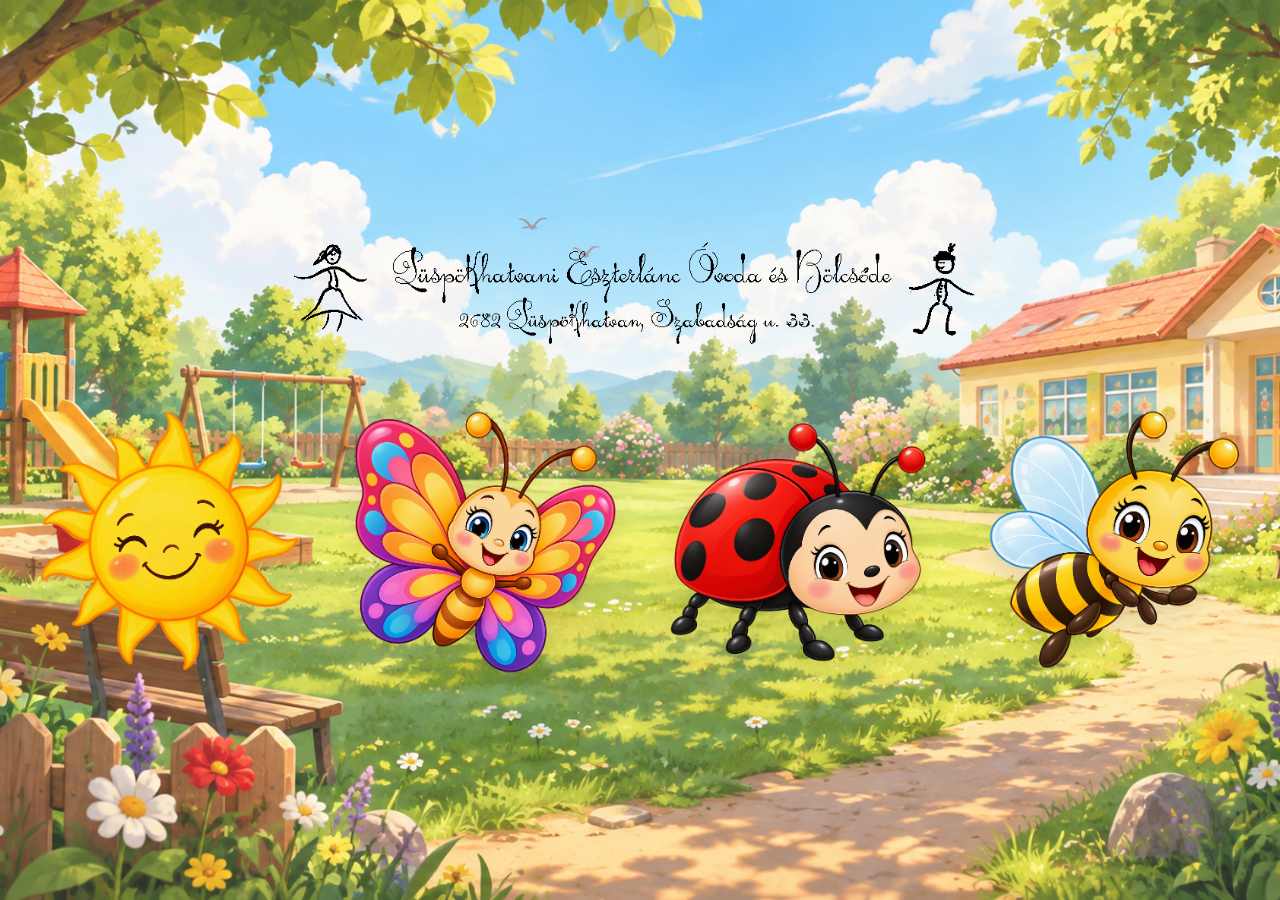
<file: Gombos Játék/index.html>
<!DOCTYPE html>
<html lang="hu">
<head>
    <meta charset="UTF-8">
    <meta name="viewport" content="width=device-width, initial-scale=1.0">
    <meta name="theme-color" content="#f5f6e8">
    <title>Óvoda és Bölcsőde</title>
    <link rel="stylesheet" href="css/style.css">
</head>
<body>
<div id="app">

    <!-- FŐOLDAL -->
    <main id="fooldal" class="nezet">
        <div class="logo">
            <img src="img/lábléc.png" alt="Bölcsőde és Óvoda">
        </div>

        <div class="csoportvalaszto">
            <button type="button" class="csoportjel" data-csoport="nap" aria-label="Bölcsőde – Napocska">
                <img src="img/napjel.png" alt="Napocska">
            </button>
            <button type="button" class="csoportjel" data-csoport="pillango" aria-label="Óvoda – Pillangó">
                <img src="img/pillangojel.png" alt="Pillangó">
            </button>
            <button type="button" class="csoportjel" data-csoport="katica" aria-label="Óvoda – Katica">
                <img src="img/katicajel.png" alt="Katica">
            </button>
            <button type="button" class="csoportjel" data-csoport="mehecske" aria-label="Óvoda – Méhecske">
                <img src="img/mehecskejel.png" alt="Méhecske">
            </button>
        </div>
    </main>

    <!-- CSOPORTOLDAL -->
    <main id="csoportOldal" class="nezet rejtett">

        <header class="fejlec">
            <button type="button" class="vissza" id="visszaFooldalra">
                ← Vissza a főoldalra
            </button>

            <div class="csoportfejlec">
                <div class="csoportszoveg">
                    <h1 id="csoportNev">Óvoda</h1>
                    <p>Tevékenységek és élmények</p>
                </div>

                <img id="csoportKep" src="img/pillangojel.png" alt="Csoportjel">
            </div>
        </header>

        <!-- KATEGÓRIÁK -->
        <section id="menuOldal">
            <div class="bevezeto">
                <h2>Mit csináljunk ma? 🌼</h2>
                <p>Válassz egy tevékenységet!</p>
            </div>

            <div class="menuk">
                <button type="button" class="kartya torna" data-kategoria="torna">
                    <span class="ikon">🤸</span>
                    <h3>Torna</h3>
                    <p>Mozgás, torna és ügyességi játékok</p>
                </button>

                <button type="button" class="kartya enek" data-kategoria="enek">
                    <span class="ikon">🎵</span>
                    <h3>Ének-zene-tánc</h3>
                    <p>Dalok, mondókák és ritmusjátékok</p>
                </button>

                <button type="button" class="kartya kedvencek" data-kategoria="kedvencek">
                    <span class="ikon">⭐</span>
                    <h3>Kedvencek</h3>
                    <p>A csoport kedvenc tevékenységei</p>
                </button>

                <button type="button" class="kartya mese" data-kategoria="mese">
                    <span class="ikon">📚</span>
                    <h3>Mesék, versek</h3>
                    <p>Mesék, történetek és versek</p>
                </button>

                <button type="button" class="kartya jatekok" data-kategoria="jatekok">
                    <span class="ikon">🧩</span>
                    <h3>Játékok</h3>
                    <p>Közös és interaktív játékok</p>
                </button>

                <button type="button" class="kartya unnepek" data-kategoria="unnepek">
                    <span class="ikon">🎉</span>
                    <h3>Jeles napok</h3>
                    <p>Ünnepek, évszakok és hagyományok</p>
                </button>
            </div>
        </section>

        <!-- A TÖBBI KATEGÓRIA -->
        <section class="tartalom" id="tartalomOldal" aria-live="polite">
            <div class="tartalom-ikon" id="tartalomIkon">🌟</div>
            <h2 id="tartalomCim">Tevékenység</h2>
            <p id="tartalomLeiras"></p>
            <span class="kesobbi">A tartalmakat később ide építjük be.</span>

            <button type="button" id="openSoundboard" class="soundboard-launch rejtett">
                🔊 Gombos Játék megnyitása
            </button>
        </section>

        <!-- MESÉK ÉS VERSEK -->
        <section id="meseView" class="mese-nezet rejtett">

            <!-- MESE / VERSE VÁLASZTÓ -->
            <div class="mese-valaszto" id="meseValaszto">
                <h2>📚 Mesék, versek</h2>
                <p>Mit szeretnél megnyitni?</p>

                <div class="mese-valaszto-gombok">
                    <button type="button" class="mese-valaszto-gomb mese-gomb" id="mesekMegnyitasa">
                        <span>📺</span>
                        <strong>Mesék</strong>
                        <small>YouTube-mesék gyűjteménye</small>
                    </button>

                    <button type="button" class="mese-valaszto-gomb versek-gomb" id="versekMegnyitasa">
                        <span>📖</span>
                        <strong>Versek</strong>
                        <small>Versek és mondókák</small>
                    </button>
                </div>
            </div>

            <!-- MESÉK OLDALA -->
            <div id="mesekOldala" class="rejtett">

                <div class="mese-fejlec">
                    <button type="button" class="vissza" id="visszaMeseValaszto">
                        ← Vissza
                    </button>

                    <div>
                        <h2>📺 Mesék</h2>
                        <p>Ide gyűjthetitek a csoport meséit.</p>
                    </div>
                </div>

                <div class="mese-muveletek">
                    <button type="button" id="ujMeseGomb" class="fo-gomb">
                        ＋ Új mese hozzáadása
                    </button>
                </div>

                <!-- ÜRES ÁLLAPOT -->
                <button type="button" id="meseUresGomb" class="mese-ures">
                    <span>＋</span>
                    <strong>Nincs mese berakva</strong>
                    <small>Kattints ide egy YouTube-mese hozzáadásához!</small>
                </button>

                <!-- ÚJ MESE / SZERKESZTÉS -->
                <form id="meseUrlap" class="mese-urlap rejtett">
                    <h3 id="meseUrlapCim">Új mese hozzáadása</h3>

                    <label for="meseCime">A mese neve</label>
                    <input
                        type="text"
                        id="meseCime"
                        maxlength="120"
                        placeholder="Például: A kiskakas gyémánt félkrajcárja"
                        required
                    >

                    <label for="meseYoutubeLink">YouTube-link</label>
                    <input
                        type="url"
                        id="meseYoutubeLink"
                        placeholder="https://www.youtube.com/watch?v=..."
                        required
                    >

                    <p class="urlap-segitseg">
                        YouTube-videólinket illessz be. A videó ezen az oldalon
                        jelenik meg, ha a YouTube engedélyezi a beágyazást.
                    </p>

                    <div class="urlap-gombok">
                        <button type="submit" class="fo-gomb" id="meseMentesGomb">
                            💾 Mese mentése
                        </button>

                        <button type="button" class="masodlagos-gomb" id="meseUrlapMegse">
                            Mégse
                        </button>
                    </div>
                </form>

                <div id="mesekLista" class="mesek-lista"></div>
            </div>

            <!-- VERSEK – KÉSŐBB FEJLESZTJÜK -->
            <div id="versekOldala" class="rejtett">
                <div class="mese-fejlec">
                    <button type="button" class="vissza" id="visszaVersekValaszto">
                        ← Vissza
                    </button>

                    <div>
                        <h2>📖 Versek</h2>
                        <p>Versek és mondókák gyűjteménye.</p>
                    </div>
                </div>

                <div class="versek-elokeszites">
                    <span>📚</span>
                    <h3>A versek helye</h3>
                    <p>
                        Ide később verseket lehet majd felvenni, írni,
                        szerkeszteni és törölni.
                    </p>
                </div>
            </div>
        </section>

        <button type="button" class="vissza rejtett" id="visszaKategoriakhoz">
            ← Vissza a tevékenységekhez
        </button>
    </main>

    <!-- GOMBOS JÁTÉK -->
    <main id="soundboardView" class="rejtett" aria-label="Gombos Játék">
        <div id="soundboardApp">

            <div id="sbPlaybackControls" aria-label="Lejátszásvezérlés">
                <button type="button" id="sbPlayBtn" aria-label="Lejátszás vagy folytatás" title="Lejátszás / Folytatás">▶</button>
                <button type="button" id="sbPauseBtn" aria-label="Szüneteltetés" title="Szünet">⏸</button>
            </div>

            <button
                type="button"
                id="sbMenuBtn"
                aria-label="Beállítások megnyitása vagy bezárása"
                aria-expanded="false"
                title="Beállítások"
            >
                <span></span><span></span><span></span>
            </button>

            <div id="sbButtons">
                <div class="sb-btn-wrap"><span class="sb-btn-label">Gomb 1</span><button type="button" class="sb-btn-sound" aria-label="Gomb 1 lejátszása"></button></div>
                <div class="sb-btn-wrap"><span class="sb-btn-label">Gomb 2</span><button type="button" class="sb-btn-sound" aria-label="Gomb 2 lejátszása"></button></div>
                <div class="sb-btn-wrap"><span class="sb-btn-label">Gomb 3</span><button type="button" class="sb-btn-sound" aria-label="Gomb 3 lejátszása"></button></div>
                <div class="sb-btn-wrap"><span class="sb-btn-label">Gomb 4</span><button type="button" class="sb-btn-sound" aria-label="Gomb 4 lejátszása"></button></div>
                <div class="sb-btn-wrap"><span class="sb-btn-label">Gomb 5</span><button type="button" class="sb-btn-sound" aria-label="Gomb 5 lejátszása"></button></div>
                <div class="sb-btn-wrap"><span class="sb-btn-label">Gomb 6</span><button type="button" class="sb-btn-sound" aria-label="Gomb 6 lejátszása"></button></div>
                <div class="sb-btn-wrap"><span class="sb-btn-label">Gomb 7</span><button type="button" class="sb-btn-sound" aria-label="Gomb 7 lejátszása"></button></div>
                <div class="sb-btn-wrap"><span class="sb-btn-label">Gomb 8</span><button type="button" class="sb-btn-sound" aria-label="Gomb 8 lejátszása"></button></div>
            </div>

            <aside id="sbPanel" aria-label="Gombos játék beállításai" aria-hidden="true">
                <h3>Beállítások</h3>
                <div id="sbMenuList"></div>

                <div id="sbEditPanel" class="sb-subpanel">
                    <h4 id="sbEditTitle">Gomb beállítása</h4>

                    <label for="sbImgUpload">Gomb képe</label>
                    <div class="sb-file-wrapper">
                        <span id="sbImgLabel">Nincs kép</span>
                        <input type="file" id="sbImgUpload" class="sb-file-input" accept="image/*">
                    </div>

                    <label for="sbSndUpload">Gomb hangja</label>
                    <div class="sb-file-wrapper">
                        <span id="sbSndLabel">Nincs hang</span>
                        <input type="file" id="sbSndUpload" class="sb-file-input" accept="audio/*">
                    </div>

                    <button type="button" id="sbEditBack" class="sb-panel-back">
                        ← Vissza a beállításokhoz
                    </button>
                </div>

                <div id="sbBackgroundPanel" class="sb-subpanel">
                    <h4>Háttér cseréje</h4>

                    <label for="sbBgUpload">Háttérkép kiválasztása</label>
                    <div class="sb-file-wrapper">
                        <span id="sbBgLabel">Nincs háttérkép</span>
                        <input type="file" id="sbBgUpload" class="sb-file-input" accept="image/*">
                    </div>

                    <button type="button" id="sbBgBack" class="sb-panel-back">
                        ← Vissza a beállításokhoz
                    </button>
                </div>

                <button type="button" id="sbBackBtn" class="sb-menu-item sb-return-item">
                    ← Vissza a Játékokhoz
                </button>
            </aside>
        </div>
    </main>
</div>

<script>
"use strict";

/* =========================================
   CSOPORTOK ÉS KATEGÓRIÁK
   ========================================= */

const csoportok = {
    nap: {
        nev: "Bölcsőde – Napocska",
        kep: "img/napjel.png",
        alt: "Napocska"
    },
    pillango: {
        nev: "Óvoda – Pillangó",
        kep: "img/pillangojel.png",
        alt: "Pillangó"
    },
    katica: {
        nev: "Óvoda – Katica",
        kep: "img/katicajel.png",
        alt: "Katica"
    },
    mehecske: {
        nev: "Óvoda – Méhecske",
        kep: "img/mehecskejel.png",
        alt: "Méhecske"
    }
};

const kategoriak = {
    torna: {
        cim: "Torna",
        ikon: "🤸",
        leiras: "Itt kapnak majd helyet a mozgásos feladatok, tornagyakorlatok és ügyességi játékok."
    },
    enek: {
        cim: "Ének-zene-tánc",
        ikon: "🎵",
        leiras: "Itt lesznek majd a dalok, zenék, mondókák, ritmusjátékok és táncos tevékenységek."
    },
    kedvencek: {
        cim: "Kedvencek",
        ikon: "⭐",
        leiras: "Ide kerülhetnek a csoport kedvenc hangjai, dalai, játékai és gyakran használt tevékenységei."
    },
    mese: {
        cim: "Mesék, versek",
        ikon: "📚",
        leiras: "Itt gyűjthetjük össze a meséket, történeteket és verseket."
    },
    jatekok: {
        cim: "Játékok",
        ikon: "🧩",
        leiras: "Ide kerülhetnek a közös játékok, játékos feladatok és interaktív tevékenységek."
    },
    unnepek: {
        cim: "Jeles napok",
        ikon: "🎉",
        leiras: "Itt gyűjthetjük össze az ünnepekhez, évszakokhoz és hagyományokhoz kapcsolódó tartalmakat."
    }
};

/* =========================================
   FŐ OLDAL ELEMEI
   ========================================= */

const fooldal = document.getElementById("fooldal");
const csoportOldal = document.getElementById("csoportOldal");
const csoportNev = document.getElementById("csoportNev");
const csoportKep = document.getElementById("csoportKep");
const menuOldal = document.getElementById("menuOldal");
const tartalomOldal = document.getElementById("tartalomOldal");
const meseView = document.getElementById("meseView");
const visszaFooldalra = document.getElementById("visszaFooldalra");
const visszaKategoriakhoz = document.getElementById("visszaKategoriakhoz");

let aktualisCsoport = null;
let aktualisKategoria = null;

function animacioUjrainditasa(elem) {
    elem.classList.remove("megjelenik");
    void elem.offsetWidth;
    elem.classList.add("megjelenik");
}

/* =========================================
   CSOPORTNAVIGÁCIÓ
   ========================================= */

function csoportMegnyitasa(azonosito) {
    sbStopAndReset();

    const adat = csoportok[azonosito];
    if (!adat) return;

    aktualisCsoport = azonosito;
    aktualisKategoria = null;

    csoportNev.textContent = adat.nev;
    csoportKep.src = adat.kep;
    csoportKep.alt = adat.alt;

    tartalomOldal.classList.remove("lathato");
    tartalomOldal.style.display = "none";

    meseView.classList.add("rejtett");
    menuOldal.style.display = "block";

    visszaKategoriakhoz.classList.add("rejtett");

    fooldal.classList.add("rejtett");
    csoportOldal.classList.remove("rejtett");

    animacioUjrainditasa(csoportOldal);
    window.scrollTo({ top: 0, behavior: "auto" });
}

function fooldalMegnyitasa() {
    sbStopAndReset();

    aktualisCsoport = null;
    aktualisKategoria = null;

    csoportOldal.classList.add("rejtett");
    meseView.classList.add("rejtett");

    fooldal.classList.remove("rejtett");
    animacioUjrainditasa(fooldal);

    window.scrollTo({ top: 0, behavior: "auto" });
}

document.querySelectorAll("[data-csoport]").forEach(gomb => {
    gomb.addEventListener("click", () => {
        csoportMegnyitasa(gomb.dataset.csoport);
    });
});

document.querySelectorAll("[data-kategoria]").forEach(gomb => {
    gomb.addEventListener("click", () => {
        sbStopAndReset();

        const azonosito = gomb.dataset.kategoria;
        const adat = kategoriak[azonosito];

        if (!adat) return;

        aktualisKategoria = azonosito;
        menuOldal.style.display = "none";

        visszaKategoriakhoz.classList.remove("rejtett");
        visszaKategoriakhoz.style.display = "inline-flex";

        if (azonosito === "mese") {
            tartalomOldal.style.display = "none";
            meseView.classList.remove("rejtett");

            meseNezetAlaphelyzet();
            animacioUjrainditasa(meseView);

            mesekBetoltese();
        } else {
            meseView.classList.add("rejtett");

            document.getElementById("tartalomIkon").textContent = adat.ikon;
            document.getElementById("tartalomCim").textContent = adat.cim;
            document.getElementById("tartalomLeiras").textContent = adat.leiras;

            document.getElementById("openSoundboard").classList.toggle(
                "rejtett",
                azonosito !== "jatekok"
            );

            tartalomOldal.style.display = "block";
            tartalomOldal.classList.remove("lathato");

            void tartalomOldal.offsetWidth;
            tartalomOldal.classList.add("lathato");
        }

        window.scrollTo({ top: 0, behavior: "auto" });
    });
});

visszaFooldalra.addEventListener("click", fooldalMegnyitasa);

visszaKategoriakhoz.addEventListener("click", () => {
    sbStopAndReset();

    if (!aktualisCsoport) return;

    meseView.classList.add("rejtett");

    tartalomOldal.classList.remove("lathato");
    tartalomOldal.style.display = "none";

    menuOldal.style.display = "block";

    animacioUjrainditasa(menuOldal);

    visszaKategoriakhoz.classList.add("rejtett");

    window.scrollTo({ top: 0, behavior: "auto" });
});

/* =========================================
   MESÉK – CSOPORTONKÉNTI YOUTUBE-GYŰJTEMÉNY
   ========================================= */

const meseValaszto = document.getElementById("meseValaszto");
const mesekOldala = document.getElementById("mesekOldala");
const versekOldala = document.getElementById("versekOldala");
const mesekLista = document.getElementById("mesekLista");
const meseUresGomb = document.getElementById("meseUresGomb");
const meseUrlap = document.getElementById("meseUrlap");
const meseCime = document.getElementById("meseCime");
const meseYoutubeLink = document.getElementById("meseYoutubeLink");

let csoportMesek = [];
let szerkesztettMeseId = null;
let meseBetoltesFolyamatban = false;

function meseKulcs() {
    return `csoport_${aktualisCsoport}_mesek`;
}

function meseNezetAlaphelyzet() {
    meseValaszto.classList.remove("rejtett");
    mesekOldala.classList.add("rejtett");
    versekOldala.classList.add("rejtett");

    meseUrlapBezarasa();
}

function meseUrlapBezarasa() {
    meseUrlap.classList.add("rejtett");
    meseUrlap.reset();

    szerkesztettMeseId = null;

    document.getElementById("meseUrlapCim").textContent =
        "Új mese hozzáadása";

    document.getElementById("meseMentesGomb").textContent =
        "💾 Mese mentése";
}

function meseUrlapMegnyitasa(mese = null) {
    meseUrlap.classList.remove("rejtett");

    szerkesztettMeseId = mese ? mese.id : null;

    document.getElementById("meseUrlapCim").textContent =
        mese ? "Mese szerkesztése" : "Új mese hozzáadása";

    document.getElementById("meseMentesGomb").textContent =
        mese ? "💾 Módosítások mentése" : "💾 Mese mentése";

    meseCime.value = mese ? mese.cim : "";
    meseYoutubeLink.value = mese ? mese.url : "";

    meseUrlap.scrollIntoView({
        behavior: "smooth",
        block: "start"
    });

    meseCime.focus();
}

/*
 * YouTube-linkek feldolgozása.
 * Támogatott példák:
 * youtube.com/watch?v=...
 * youtu.be/...
 * youtube.com/shorts/...
 * youtube.com/embed/...
 * youtube.com/live/...
 */
function youtubeVideoId(link) {
    try {
        const url = new URL(link.trim());
        const host = url.hostname.toLowerCase().replace(/^www\./, "");

        if (host === "youtu.be") {
            const id = url.pathname.split("/").filter(Boolean)[0];

            return id && /^[A-Za-z0-9_-]{11}$/.test(id)
                ? id
                : null;
        }

        const engedelyezettHostok = [
            "youtube.com",
            "m.youtube.com",
            "music.youtube.com",
            "youtube-nocookie.com"
        ];

        if (!engedelyezettHostok.includes(host)) {
            return null;
        }

        let id = url.searchParams.get("v");

        if (!id) {
            const reszek = url.pathname.split("/").filter(Boolean);

            if (
                ["embed", "shorts", "live", "v"].includes(reszek[0])
            ) {
                id = reszek[1];
            }
        }

        return id && /^[A-Za-z0-9_-]{11}$/.test(id)
            ? id
            : null;

    } catch (error) {
        return null;
    }
}

async function mesekBetoltese() {
    if (!aktualisCsoport || meseBetoltesFolyamatban) return;

    meseBetoltesFolyamatban = true;

    try {
        await sbOpenDb();

        const mentett = await sbLoad(meseKulcs());

        csoportMesek = Array.isArray(mentett) ? mentett : [];

        mesekKirajzolasa();

    } catch (error) {
        console.error("A mesék betöltése nem sikerült:", error);

        mesekLista.textContent =
            "A mentett meséket nem sikerült betölteni. Próbáld újra.";

    } finally {
        meseBetoltesFolyamatban = false;
    }
}

async function mesekMentese() {
    await sbOpenDb();
    await sbSave(meseKulcs(), csoportMesek);
}

function mesekKirajzolasa() {
    mesekLista.replaceChildren();

    const ures = csoportMesek.length === 0;

    meseUresGomb.classList.toggle("rejtett", !ures);

    csoportMesek.forEach(mese => {
        const kartya = document.createElement("article");
        kartya.className = "mese-kartya";

        const cim = document.createElement("h3");
        cim.textContent = mese.cim;
        kartya.appendChild(cim);

        /*
         * YouTube-beágyazás.
         * A normál youtube.com címet használjuk.
         */
        const video = document.createElement("iframe");

        video.className = "mese-video";
        video.src = `https://www.youtube.com/embed/${mese.videoId}`;
        video.title = mese.cim;
        video.loading = "lazy";

        video.setAttribute(
            "allow",
            "accelerometer; autoplay; clipboard-write; encrypted-media; gyroscope; picture-in-picture; web-share"
        );

        video.setAttribute("allowfullscreen", "");
        video.setAttribute(
            "referrerpolicy",
            "strict-origin-when-cross-origin"
        );

        video.setAttribute(
            "frameborder",
            "0"
        );

        kartya.appendChild(video);

        /*
         * Közvetlen YouTube-link.
         * Akkor is elérhető, ha a beágyazott lejátszó hibázik.
         */
        const youtubeLink = document.createElement("a");

        youtubeLink.className = "mese-youtube-link";
        youtubeLink.href = `https://www.youtube.com/watch?v=${mese.videoId}`;
        youtubeLink.target = "_blank";
        youtubeLink.rel = "noopener noreferrer";
        youtubeLink.textContent = "▶ Megnyitás a YouTube-on";

        kartya.appendChild(youtubeLink);

        const muveletek = document.createElement("div");
        muveletek.className = "mese-kartya-muveletek";

        const szerkesztes = document.createElement("button");

        szerkesztes.type = "button";
        szerkesztes.className = "masodlagos-gomb";
        szerkesztes.textContent = "✏️ Szerkesztés";

        szerkesztes.addEventListener("click", () => {
            meseUrlapMegnyitasa(mese);
        });

        const torles = document.createElement("button");

        torles.type = "button";
        torles.className = "torles-gomb";
        torles.textContent = "🗑️ Mese törlése";

        torles.addEventListener("click", async () => {
            const megerosites = confirm(
                `Biztosan törlöd ezt a mesét?\n\n${mese.cim}`
            );

            if (!megerosites) return;

            const regiMesek = [...csoportMesek];

            csoportMesek = csoportMesek.filter(
                item => item.id !== mese.id
            );

            try {
                await mesekMentese();
                mesekKirajzolasa();

            } catch (error) {
                csoportMesek = regiMesek;
                mesekKirajzolasa();

                alert("A mese törlése nem sikerült. Próbáld újra.");
                console.error(error);
            }
        });

        muveletek.append(szerkesztes, torles);
        kartya.appendChild(muveletek);

        mesekLista.appendChild(kartya);
    });
}

/* MESE / VERSE VÁLASZTÁS */

document.getElementById("mesekMegnyitasa").addEventListener("click", () => {
    meseValaszto.classList.add("rejtett");
    versekOldala.classList.add("rejtett");
    mesekOldala.classList.remove("rejtett");

    meseUrlapBezarasa();

    mesekBetoltese();

    window.scrollTo({ top: 0, behavior: "auto" });
});

document.getElementById("versekMegnyitasa").addEventListener("click", () => {
    meseValaszto.classList.add("rejtett");
    mesekOldala.classList.add("rejtett");
    versekOldala.classList.remove("rejtett");

    window.scrollTo({ top: 0, behavior: "auto" });
});

document.getElementById("visszaMeseValaszto").addEventListener("click", () => {
    meseUrlapBezarasa();

    mesekOldala.classList.add("rejtett");
    meseValaszto.classList.remove("rejtett");

    window.scrollTo({ top: 0, behavior: "auto" });
});

document.getElementById("visszaVersekValaszto").addEventListener("click", () => {
    versekOldala.classList.add("rejtett");
    meseValaszto.classList.remove("rejtett");

    window.scrollTo({ top: 0, behavior: "auto" });
});

/* MESE HOZZÁADÁSA ÉS ŰRLAP */

document.getElementById("ujMeseGomb").addEventListener("click", () => {
    meseUrlapMegnyitasa();
});

meseUresGomb.addEventListener("click", () => {
    meseUrlapMegnyitasa();
});

document.getElementById("meseUrlapMegse").addEventListener("click", () => {
    meseUrlapBezarasa();
});

meseUrlap.addEventListener("submit", async event => {
    event.preventDefault();

    if (!aktualisCsoport) return;

    const cim = meseCime.value.trim();
    const url = meseYoutubeLink.value.trim();
    const videoId = youtubeVideoId(url);

    if (!cim) {
        alert("Írd be a mese nevét!");
        meseCime.focus();
        return;
    }

    if (!videoId) {
        alert(
            "Ez a YouTube-link nem tűnik érvényes videólinknek. " +
            "Másold be a videó Megosztás menüjében található linket!"
        );

        meseYoutubeLink.focus();
        return;
    }

    const regiMesek = [...csoportMesek];

    if (szerkesztettMeseId) {
        csoportMesek = csoportMesek.map(mese =>
            mese.id === szerkesztettMeseId
                ? { ...mese, cim, url, videoId }
                : mese
        );

    } else {
        csoportMesek.push({
            id: `${Date.now()}-${Math.random().toString(36).slice(2, 9)}`,
            cim,
            url,
            videoId
        });
    }

    try {
        await mesekMentese();

        mesekKirajzolasa();
        meseUrlapBezarasa();

    } catch (error) {
        csoportMesek = regiMesek;
        mesekKirajzolasa();

        console.error("A mese mentése nem sikerült:", error);

        alert(
            "A mese mentése nem sikerült. " +
            "Ellenőrizd, hogy a böngésző engedélyezi-e a helyi adattárolást."
        );
    }
});

/* =========================================
   GOMBOS JÁTÉK – ADATBÁZIS
   ========================================= */

const sbView = document.getElementById("soundboardView");
const sbApp = document.getElementById("soundboardApp");
const sbLaunch = document.getElementById("openSoundboard");
const sbPanel = document.getElementById("sbPanel");
const sbMenuBtn = document.getElementById("sbMenuBtn");
const sbMenuList = document.getElementById("sbMenuList");
const sbButtons = [...document.querySelectorAll(".sb-btn-sound")];
const sbLabels = [...document.querySelectorAll(".sb-btn-label")];
const sbPlayBtn = document.getElementById("sbPlayBtn");
const sbPauseBtn = document.getElementById("sbPauseBtn");
const sbBackBtn = document.getElementById("sbBackBtn");

let sbDb = null;
let sbSounds = Array(8).fill(null);
let sbCurrentSound = null;
let sbCurrentIndex = null;
let sbEditingIndex = null;
let sbCurrentObjectUrl = Array(8).fill(null);
let sbImageObjectUrls = Array(8).fill(null);
let sbBackgroundObjectUrl = null;

const SB_DB = "OviSoundboardDB";
const SB_STORE = "settings";

function sbKey(key) {
    return `csoport_${aktualisCsoport || "nap"}_${key}`;
}

/* ADATBÁZIS MEGNYITÁSA */

function sbOpenDb() {
    if (sbDb) return Promise.resolve(sbDb);

    return new Promise((resolve, reject) => {
        if (!("indexedDB" in window)) {
            reject(new Error("A böngésző nem támogatja az IndexedDB-t."));
            return;
        }

        const req = indexedDB.open(SB_DB, 1);

        req.onupgradeneeded = event => {
            const db = event.target.result;

            if (!db.objectStoreNames.contains(SB_STORE)) {
                db.createObjectStore(SB_STORE);
            }
        };

        req.onsuccess = event => {
            sbDb = event.target.result;

            sbDb.onversionchange = () => {
                sbDb.close();
                sbDb = null;
            };

            resolve(sbDb);
        };

        req.onerror = () => reject(req.error);
    });
}

function sbSave(key, value) {
    return new Promise((resolve, reject) => {
        if (!sbDb) {
            reject(new Error("Az adatbázis még nem érhető el."));
            return;
        }

        const tx = sbDb.transaction(SB_STORE, "readwrite");

        tx.objectStore(SB_STORE).put(value, key);

        tx.oncomplete = () => resolve();
        tx.onerror = () => reject(tx.error);
        tx.onabort = () => reject(tx.error);
    });
}

function sbLoad(key) {
    return new Promise((resolve, reject) => {
        if (!sbDb) {
            reject(new Error("Az adatbázis még nem érhető el."));
            return;
        }

        const tx = sbDb.transaction(SB_STORE, "readonly");
        const req = tx.objectStore(SB_STORE).get(key);

        req.onsuccess = () => resolve(req.result);
        req.onerror = () => reject(req.error);
    });
}

function sbUrl(file) {
    return URL.createObjectURL(file);
}

/* HANGLEJÁTSZÁS */

function sbSetPlayingStyle(index, playing) {
    if (sbButtons[index]) {
        sbButtons[index].classList.toggle("playing", playing);
    }
}

function sbStopAndReset() {
    sbSounds.forEach((sound, index) => {
        if (sound) {
            sound.pause();

            try {
                sound.currentTime = 0;
            } catch (error) {
                console.warn(
                    "A hang pozíciója nem állítható vissza.",
                    error
                );
            }
        }

        sbSetPlayingStyle(index, false);
    });

    sbCurrentSound = null;
    sbCurrentIndex = null;
}

function sbPlay(index) {
    const sound = sbSounds[index];

    if (!sound) {
        sbStopAndReset();

        alert(
            "Ehhez a gombhoz még nincs hang feltöltve. " +
            "Nyisd meg a beállításokat, és tölts fel egy hangfájlt."
        );

        return;
    }

    sbStopAndReset();

    sbCurrentIndex = index;
    sbCurrentSound = sound;

    sound.currentTime = 0;

    const promise = sound.play();

    sbSetPlayingStyle(index, true);

    if (promise && typeof promise.catch === "function") {
        promise.catch(error => {
            sbSetPlayingStyle(index, false);
            console.error("Lejátszási hiba:", error);
        });
    }
}

function sbPause() {
    if (!sbCurrentSound) return;

    sbCurrentSound.pause();

    if (sbCurrentIndex !== null) {
        sbSetPlayingStyle(sbCurrentIndex, false);
    }
}

function sbResume() {
    if (!sbCurrentSound) return;

    if (sbCurrentSound.ended) {
        sbCurrentSound.currentTime = 0;
    }

    const promise = sbCurrentSound.play();

    if (sbCurrentIndex !== null) {
        sbSetPlayingStyle(sbCurrentIndex, true);
    }

    if (promise && typeof promise.catch === "function") {
        promise.catch(error => {
            if (sbCurrentIndex !== null) {
                sbSetPlayingStyle(sbCurrentIndex, false);
            }

            console.error("A hang folytatása nem sikerült:", error);
        });
    }
}

/* BEÁLLÍTÁSI MENÜ */

function sbTogglePanel() {
    const open = !sbPanel.classList.contains("open");

    sbPanel.classList.toggle("open", open);
    sbPanel.setAttribute("aria-hidden", String(!open));
    sbMenuBtn.setAttribute("aria-expanded", String(open));

    sbLabels.forEach(label => {
        label.classList.toggle("show", open);
    });
}

function sbClosePanel() {
    sbPanel.classList.remove("open");
    sbPanel.setAttribute("aria-hidden", "true");
    sbMenuBtn.setAttribute("aria-expanded", "false");

    sbLabels.forEach(label => {
        label.classList.remove("show");
    });
}

function sbShowMenu() {
    document.getElementById("sbEditPanel").style.display = "none";
    document.getElementById("sbBackgroundPanel").style.display = "none";

    sbMenuList.style.display = "block";
}

/* GOMB BEÁLLÍTÁSAI */

async function sbEdit(index) {
    sbEditingIndex = index;

    sbMenuList.style.display = "none";
    document.getElementById("sbBackgroundPanel").style.display = "none";
    document.getElementById("sbEditPanel").style.display = "block";

    document.getElementById("sbEditTitle").textContent =
        `Gomb ${index + 1} beállítása`;

    document.getElementById("sbImgUpload").value = "";
    document.getElementById("sbSndUpload").value = "";

    try {
        const img = await sbLoad(sbKey("image_" + index));
        const snd = await sbLoad(sbKey("sound_" + index));
        const name = await sbLoad(sbKey("soundName_" + index));

        document.getElementById("sbImgLabel").textContent =
            img ? (img.name || "Kép kiválasztva") : "Nincs kép";

        document.getElementById("sbSndLabel").textContent =
            snd ? (name || snd.name || "Hang kiválasztva") : "Nincs hang";

    } catch (error) {
        console.error("A gomb beállításai nem tölthetők be:", error);

        alert("A gomb mentett beállításait nem sikerült betölteni.");
    }
}

/* GOMB KÉPE */

async function sbSetImage(event) {
    const file = event.target.files && event.target.files[0];

    if (!file || sbEditingIndex === null) return;

    const index = sbEditingIndex;

    try {
        await sbSave(sbKey("image_" + index), file);

        if (sbImageObjectUrls[index]) {
            URL.revokeObjectURL(sbImageObjectUrls[index]);
        }

        const url = sbUrl(file);

        sbImageObjectUrls[index] = url;
        sbButtons[index].style.backgroundImage = `url("${url}")`;

        document.getElementById("sbImgLabel").textContent = file.name;

    } catch (error) {
        console.error("Képmentési hiba:", error);
        alert("A kép mentése nem sikerült.");
    }
}

/* GOMB HANGJA */

async function sbSetSound(event) {
    const file = event.target.files && event.target.files[0];

    if (!file || sbEditingIndex === null) return;

    const index = sbEditingIndex;

    try {
        if (sbCurrentSound === sbSounds[index]) {
            sbStopAndReset();
        }

        await sbSave(sbKey("sound_" + index), file);
        await sbSave(sbKey("soundName_" + index), file.name);

        if (sbSounds[index]) {
            sbSounds[index].pause();
            sbSounds[index].src = "";
        }

        if (sbCurrentObjectUrl[index]) {
            URL.revokeObjectURL(sbCurrentObjectUrl[index]);
        }

        const url = sbUrl(file);

        sbCurrentObjectUrl[index] = url;

        const audio = new Audio(url);
        audio.preload = "auto";

        audio.addEventListener("ended", () => {
            sbSetPlayingStyle(index, false);
        });

        sbSounds[index] = audio;

        document.getElementById("sbSndLabel").textContent = file.name;

    } catch (error) {
        console.error("Hangmentési hiba:", error);
        alert("A hang mentése nem sikerült.");
    }
}

/* JÁTÉK HÁTTERE */

async function sbBackgroundOpen() {
    sbMenuList.style.display = "none";
    document.getElementById("sbEditPanel").style.display = "none";
    document.getElementById("sbBackgroundPanel").style.display = "block";

    document.getElementById("sbBgUpload").value = "";

    try {
        const bg = await sbLoad(sbKey("background"));

        document.getElementById("sbBgLabel").textContent =
            bg ? (bg.name || "Háttér kiválasztva") : "Nincs háttérkép";

    } catch (error) {
        console.error("A háttér beállítása nem tölthető be:", error);
    }
}

async function sbSetBackground(event) {
    const file = event.target.files && event.target.files[0];

    if (!file) return;

    try {
        await sbSave(sbKey("background"), file);

        if (sbBackgroundObjectUrl) {
            URL.revokeObjectURL(sbBackgroundObjectUrl);
        }

        const url = sbUrl(file);

        sbBackgroundObjectUrl = url;
        sbApp.style.backgroundImage = `url("${url}")`;

        document.getElementById("sbBgLabel").textContent = file.name;

    } catch (error) {
        console.error("Háttérmentési hiba:", error);
        alert("A háttérkép mentése nem sikerült.");
    }
}

/* AKTUÁLIS CSOPORT JÁTÉKADATAINAK BETÖLTÉSE */

async function sbLoadCurrentGroup() {
    await sbOpenDb();

    sbStopAndReset();

    for (let index = 0; index < 8; index++) {
        if (sbImageObjectUrls[index]) {
            URL.revokeObjectURL(sbImageObjectUrls[index]);
        }

        if (sbCurrentObjectUrl[index]) {
            URL.revokeObjectURL(sbCurrentObjectUrl[index]);
        }

        sbImageObjectUrls[index] = null;
        sbCurrentObjectUrl[index] = null;

        if (sbSounds[index]) {
            sbSounds[index].pause();
            sbSounds[index].src = "";
        }

        sbSounds[index] = null;
        sbButtons[index].style.backgroundImage = "";
    }

    if (sbBackgroundObjectUrl) {
        URL.revokeObjectURL(sbBackgroundObjectUrl);
    }

    sbBackgroundObjectUrl = null;
    sbApp.style.backgroundImage = "";

    for (let index = 0; index < 8; index++) {
        const img = await sbLoad(sbKey("image_" + index));

        if (img) {
            const url = sbUrl(img);

            sbImageObjectUrls[index] = url;
            sbButtons[index].style.backgroundImage = `url("${url}")`;
        }

        const snd = await sbLoad(sbKey("sound_" + index));

        if (snd) {
            const url = sbUrl(snd);

            sbCurrentObjectUrl[index] = url;

            const audio = new Audio(url);
            audio.preload = "auto";

            audio.addEventListener("ended", () => {
                sbSetPlayingStyle(index, false);
            });

            sbSounds[index] = audio;
        }
    }

    const bg = await sbLoad(sbKey("background"));

    if (bg) {
        const url = sbUrl(bg);

        sbBackgroundObjectUrl = url;
        sbApp.style.backgroundImage = `url("${url}")`;
    }
}

/* BEÁLLÍTÁSI MENÜ FELÉPÍTÉSE */

async function sbInit() {
    try {
        await sbOpenDb();

        for (let index = 0; index < 8; index++) {
            const button = document.createElement("button");

            button.type = "button";
            button.className = "sb-menu-item";
            button.textContent = `Gomb ${index + 1} beállítása`;

            button.addEventListener("click", () => {
                sbEdit(index);
            });

            sbMenuList.appendChild(button);
        }

        const bgButton = document.createElement("button");

        bgButton.type = "button";
        bgButton.className = "sb-menu-item sb-dark-item";
        bgButton.textContent = "Háttér cseréje";

        bgButton.addEventListener("click", sbBackgroundOpen);

        sbMenuList.appendChild(bgButton);

        sbShowMenu();

    } catch (error) {
        console.error("Gombos Játék adatbázishiba:", error);

        alert(
            "A Gombos Játék helyi mentéseit nem sikerült betölteni. " +
            "Ellenőrizd, hogy a böngésző engedélyezi-e a helyi adattárolást."
        );
    }
}

/* BELÉPÉS ÉS VISSZALÉPÉS */

async function sbOpen() {
    if (!aktualisCsoport) {
        alert("Előbb válassz ki egy csoportot!");
        return;
    }

    sbStopAndReset();

    fooldal.classList.add("rejtett");
    csoportOldal.classList.add("rejtett");

    sbView.classList.remove("rejtett");

    sbShowMenu();
    sbClosePanel();

    animacioUjrainditasa(sbView);

    window.scrollTo({ top: 0, behavior: "auto" });

    try {
        await sbLoadCurrentGroup();

    } catch (error) {
        console.error("A csoport hangjait nem sikerült betölteni:", error);

        alert("A csoport mentett hangjait és képeit nem sikerült betölteni.");
    }
}

function sbBack() {
    sbStopAndReset();
    sbClosePanel();

    sbView.classList.add("rejtett");
    csoportOldal.classList.remove("rejtett");

    menuOldal.style.display = "none";
    meseView.classList.add("rejtett");

    tartalomOldal.style.display = "block";
    tartalomOldal.classList.add("lathato");

    visszaKategoriakhoz.classList.remove("rejtett");

    window.scrollTo({ top: 0, behavior: "auto" });
}

document.addEventListener("visibilitychange", () => {
    if (document.hidden) {
        sbStopAndReset();
    }
});

/* GOMBOS JÁTÉK ESEMÉNYKEZELŐI */

sbLaunch.addEventListener("click", sbOpen);
sbMenuBtn.addEventListener("click", sbTogglePanel);
sbBackBtn.addEventListener("click", sbBack);
sbPlayBtn.addEventListener("click", sbResume);
sbPauseBtn.addEventListener("click", sbPause);

sbButtons.forEach((button, index) => {
    button.addEventListener("click", () => {
        sbPlay(index);
    });
});

document.getElementById("sbEditBack").addEventListener("click", sbShowMenu);
document.getElementById("sbBgBack").addEventListener("click", sbShowMenu);

document.getElementById("sbImgUpload").addEventListener("change", sbSetImage);
document.getElementById("sbSndUpload").addEventListener("change", sbSetSound);
document.getElementById("sbBgUpload").addEventListener("change", sbSetBackground);

/* INDÍTÁS */

sbInit();
</script>
</body>
</html>
</file>
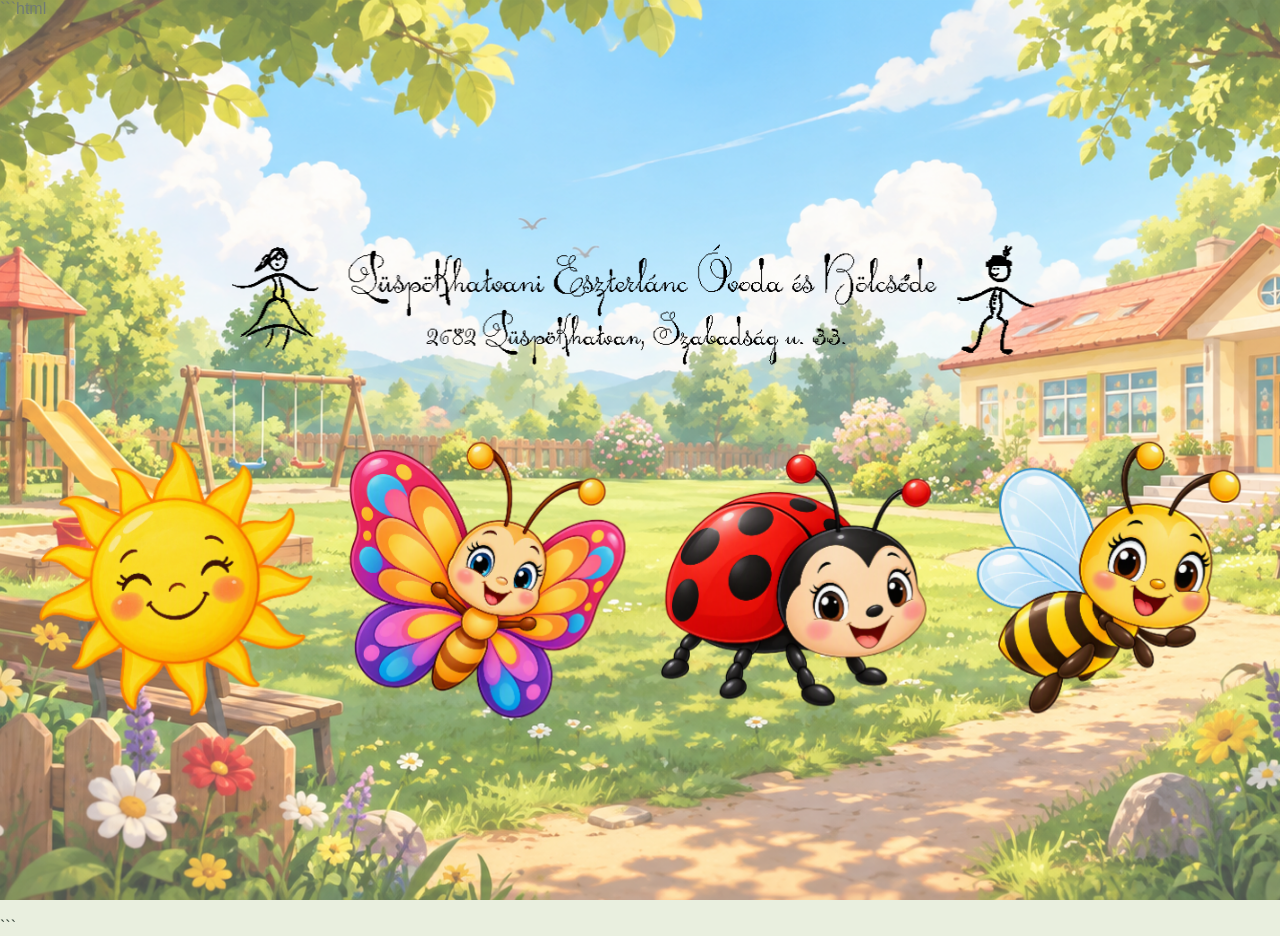
<file: Gombos Játék/fooldal.html>
```html
<!DOCTYPE html>
<html lang="hu">
<head>
    <meta charset="UTF-8">
    <meta name="viewport" content="width=device-width, initial-scale=1.0">
    <meta name="theme-color" content="#f5f6e8">
    <title>Óvoda és Bölcsőde</title>

    <style>
        * {
            margin: 0;
            padding: 0;
            box-sizing: border-box;
        }

        :root {
            --szoveg: #344238;
            --arnyek: 0 8px 24px rgba(50, 65, 45, 0.12);
            --arnyek-hover: 0 14px 30px rgba(50, 65, 45, 0.19);
        }

        html {
            min-height: 100%;
            background: #e9efdf;
            scroll-behavior: smooth;
        }

        body {
            min-height: 100vh;
            min-height: 100dvh;
            font-family: "Trebuchet MS", Arial, sans-serif;
            color: var(--szoveg);
            background: #e9efdf url("img/ovodahatter.png") center / cover fixed no-repeat;
            overflow-x: hidden;
        }

        button {
            font: inherit;
        }

        button:focus-visible,
        .csoportjel:focus-visible {
            outline: 4px solid #405747;
            outline-offset: 4px;
        }

        /* HÁTTÉR FÁTYOL - NEM HALVÁNYÍTJUK AZ EGÉSZ OLDALT */

        body::before {
            content: "";
            position: fixed;
            inset: 0;
            z-index: 0;
            pointer-events: none;
            background: rgba(255, 255, 255, 0.30);
        }

        #app {
            position: relative;
            z-index: 1;
            min-height: 100vh;
            min-height: 100dvh;
        }

        .nezet {
            width: 100%;
            min-height: 100vh;
            min-height: 100dvh;
            padding: clamp(16px, 3vw, 36px);
        }

        .rejtett {
            display: none !important;
        }

        /* NÉZETEK FINOM MEGJELENÉSE */

        .nezet.megjelenik {
            animation: nezetErkezes 0.35s ease-out both;
        }

        @keyframes nezetErkezes {
            from {
                opacity: 0.65;
                transform: translateY(8px);
            }

            to {
                opacity: 1;
                transform: translateY(0);
            }
        }

        /* FŐOLDAL */

        #fooldal {
            display: flex;
            flex-direction: column;
            align-items: center;
            justify-content: center;
            overflow: hidden;
        }

        .logo {
            display: flex;
            justify-content: center;
            align-items: center;
            width: 100%;
            margin-bottom: clamp(24px, 5vh, 55px);
            animation: logoErkezes 0.7s ease-out both;
        }

        .logo img {
            display: block;
            width: 70vw;
            max-width: 1100px;
            max-height: 42vh;
            height: auto;
            object-fit: contain;
        }

        @keyframes logoErkezes {
            from {
                opacity: 0;
                transform: translateY(-20px);
            }

            to {
                opacity: 1;
                transform: translateY(0);
            }
        }

        .csoportvalaszto {
            display: grid;
            grid-template-columns: repeat(4, minmax(0, 1fr));
            align-items: center;
            justify-items: center;
            gap: clamp(12px, 2.5vw, 42px);
            width: 100%;
            max-width: 1500px;
        }

        .csoportjel {
            appearance: none;
            border: 0;
            background: transparent;
            width: min(22vw, 350px);
            aspect-ratio: 1;
            padding: 0;
            display: flex;
            align-items: center;
            justify-content: center;
            cursor: pointer;
            -webkit-tap-highlight-color: transparent;

            opacity: 0;
            animation: jelFelugras 0.65s cubic-bezier(0.2, 0.8, 0.25, 1.12) forwards;

            transition: transform 0.22s ease, filter 0.22s ease;
        }

        .csoportjel:nth-child(1) { animation-delay: 0.12s; }
        .csoportjel:nth-child(2) { animation-delay: 0.23s; }
        .csoportjel:nth-child(3) { animation-delay: 0.34s; }
        .csoportjel:nth-child(4) { animation-delay: 0.45s; }

        .csoportjel img {
            width: 100%;
            height: 100%;
            object-fit: contain;
            user-select: none;
            -webkit-user-drag: none;
        }

        @keyframes jelFelugras {
            0% {
                opacity: 0;
                transform: translateY(38px) scale(0.88);
            }

            75% {
                opacity: 1;
                transform: translateY(-5px) scale(1.025);
            }

            100% {
                opacity: 1;
                transform: translateY(0) scale(1);
            }
        }

        @media (hover: hover) and (pointer: fine) {
            .csoportjel:hover {
                transform: scale(1.07);
                filter: drop-shadow(0 8px 10px rgba(0, 0, 0, 0.18));
            }
        }

        .csoportjel:active {
            transform: scale(0.94);
        }

        /* CSOPORTOLDAL FEJLÉCE */

        .fejlec {
            width: 100%;
            max-width: 1400px;
            margin: 0 auto;
            display: flex;
            align-items: center;
            justify-content: space-between;
            gap: 20px;
            animation: fejlecErkezes 0.45s ease-out both;
        }

        @keyframes fejlecErkezes {
            from {
                opacity: 0;
                transform: translateY(-10px);
            }

            to {
                opacity: 1;
                transform: translateY(0);
            }
        }

        .vissza {
            flex-shrink: 0;
            border: none;
            border-radius: 16px;
            padding: 13px 20px;
            background: #fff;
            color: #405747;
            font-weight: bold;
            font-size: clamp(14px, 1.2vw, 17px);
            cursor: pointer;
            box-shadow: var(--arnyek);
            transition: transform 0.2s, background 0.2s;
        }

        .vissza:hover {
            background: #f0f7e9;
            transform: translateY(-2px);
        }

        .vissza:active {
            transform: scale(0.97);
        }

        .csoportfejlec {
            display: flex;
            align-items: center;
            justify-content: flex-end;
            gap: clamp(8px, 1.5vw, 16px);
            min-width: 0;
        }

        .csoportfejlec img {
            width: clamp(48px, 6vw, 82px);
            height: clamp(48px, 6vw, 82px);
            flex-shrink: 0;
            object-fit: contain;
            animation: jelFelugras 0.6s ease-out both;
        }

        .csoportszoveg {
            min-width: 0;
            text-align: right;
        }

        .csoportszoveg h1 {
            font-size: clamp(19px, 2.5vw, 36px);
            line-height: 1.2;
            margin-bottom: 5px;
            overflow-wrap: anywhere;
        }

        .csoportszoveg p {
            font-size: clamp(12px, 1.2vw, 16px);
            opacity: 0.8;
        }

        /* BEVEZETŐ SZÖVEG */

        .bevezeto {
            text-align: center;
            margin: clamp(30px, 5vh, 55px) auto clamp(24px, 4vh, 40px);
            padding: 0 10px;
            animation: bevezetoErkezes 0.5s ease-out 0.08s both;
        }

        @keyframes bevezetoErkezes {
            from {
                opacity: 0;
                transform: translateY(12px);
            }

            to {
                opacity: 1;
                transform: translateY(0);
            }
        }

        .bevezeto h2 {
            font-size: clamp(27px, 3.5vw, 46px);
            line-height: 1.2;
            margin-bottom: 12px;
        }

        .bevezeto p {
            font-size: clamp(15px, 1.6vw, 20px);
            line-height: 1.6;
        }

        /* HAT TEVÉKENYSÉGKÁRTYA */

        .menuk {
            width: 100%;
            max-width: 1400px;
            margin: 0 auto;
            display: grid;
            grid-template-columns: repeat(3, minmax(0, 1fr));
            gap: clamp(14px, 2vw, 26px);
        }

        .kartya {
            appearance: none;
            width: 100%;
            min-width: 0;
            min-height: clamp(185px, 23vh, 250px);
            border: 3px solid rgba(255, 255, 255, 0.92);
            border-radius: clamp(20px, 2.2vw, 30px);
            padding: clamp(18px, 2.4vw, 30px) clamp(12px, 1.8vw, 22px);

            display: flex;
            flex-direction: column;
            align-items: center;
            justify-content: center;
            text-align: center;

            color: var(--szoveg);
            cursor: pointer;
            box-shadow: var(--arnyek);
            -webkit-tap-highlight-color: transparent;

            opacity: 0;
            animation: kartyaFelugras 0.6s cubic-bezier(0.2, 0.8, 0.25, 1.1) forwards;

            transition: transform 0.22s ease, box-shadow 0.22s ease;
        }

        .kartya:nth-child(1) { animation-delay: 0.12s; }
        .kartya:nth-child(2) { animation-delay: 0.22s; }
        .kartya:nth-child(3) { animation-delay: 0.32s; }
        .kartya:nth-child(4) { animation-delay: 0.42s; }
        .kartya:nth-child(5) { animation-delay: 0.52s; }
        .kartya:nth-child(6) { animation-delay: 0.62s; }

        @keyframes kartyaFelugras {
            0% {
                opacity: 0;
                transform: translateY(32px) scale(0.93);
            }

            75% {
                opacity: 1;
                transform: translateY(-4px) scale(1.015);
            }

            100% {
                opacity: 1;
                transform: translateY(0) scale(1);
            }
        }

        .kartya:hover {
            transform: translateY(-5px);
            box-shadow: var(--arnyek-hover);
        }

        .kartya:active {
            transform: scale(0.98);
        }

        .kartya .ikon {
            font-size: clamp(42px, 5vw, 64px);
            line-height: 1.2;
            margin-bottom: clamp(10px, 1.5vh, 16px);
        }

        .kartya h3 {
            font-size: clamp(18px, 1.8vw, 26px);
            line-height: 1.3;
            margin-bottom: 9px;
            overflow-wrap: anywhere;
        }

        .kartya p {
            max-width: 300px;
            font-size: clamp(13px, 1.2vw, 16px);
            line-height: 1.5;
        }

        .torna { background: #ffe1d6; }
        .enek { background: #fff0b8; }
        .kedvencek { background: #f5dff7; }
        .mese { background: #dceaff; }
        .jatekok { background: #d9f2dc; }
        .unnepek { background: #ffdfeb; }

        /* TEVÉKENYSÉG TARTALMA */

        .tartalom {
            display: none;
            width: 100%;
            max-width: 1100px;
            margin: clamp(25px, 5vh, 50px) auto 0;
            padding: clamp(24px, 5vw, 60px);
            border: 3px solid rgba(255, 255, 255, 0.9);
            border-radius: clamp(22px, 3vw, 32px);
            background: rgba(255, 255, 255, 0.92);
            box-shadow: var(--arnyek);
            text-align: center;
        }

        .tartalom.lathato {
            display: block;
            animation: tartalomErkezes 0.35s ease both;
        }

        @keyframes tartalomErkezes {
            from {
                opacity: 0;
                transform: translateY(14px);
            }

            to {
                opacity: 1;
                transform: translateY(0);
            }
        }

        .tartalom-ikon {
            font-size: clamp(50px, 7vw, 80px);
            margin-bottom: 15px;
        }

        .tartalom h2 {
            font-size: clamp(26px, 3.5vw, 42px);
            line-height: 1.25;
            margin-bottom: 18px;
        }

        .tartalom p {
            font-size: clamp(15px, 1.6vw, 20px);
            line-height: 1.8;
            overflow-wrap: anywhere;
        }

        .kesobbi {
            display: inline-block;
            max-width: 100%;
            margin-top: 25px;
            padding: 12px 20px;
            border-radius: 14px;
            background: #edf5e9;
            font-weight: bold;
            line-height: 1.5;
        }

        /* TABLET */

        @media (max-width: 900px) {
            .csoportvalaszto {
                grid-template-columns: repeat(2, minmax(0, 1fr));
                max-width: 650px;
                gap: 20px;
            }

            .csoportjel {
                width: min(38vw, 260px);
            }

            .menuk {
                grid-template-columns: repeat(2, minmax(0, 1fr));
                gap: 18px;
            }

            .kartya {
                min-height: 195px;
            }

            .bevezeto {
                margin-top: 35px;
            }
        }

        /* TELEFON */

        @media (max-width: 520px) {
            body {
                background-attachment: scroll;
            }

            .nezet {
                padding: 16px 14px 28px;
            }

            #fooldal {
                justify-content: flex-start;
                padding-top: 5vh;
            }

            .logo {
                margin-bottom: 5vh;
            }

            .logo img {
                width: 88vw;
                max-height: 28vh;
            }

            .csoportvalaszto {
                grid-template-columns: repeat(2, minmax(0, 1fr));
                gap: 14px;
            }

            .csoportjel {
                width: min(42vw, 220px);
            }

            .fejlec {
                align-items: center;
                gap: 10px;
            }

            .vissza {
                max-width: 48%;
                padding: 11px 12px;
                border-radius: 13px;
                font-size: 13px;
                line-height: 1.4;
                white-space: normal;
            }

            .csoportfejlec {
                gap: 7px;
            }

            .csoportfejlec img {
                width: 45px;
                height: 45px;
            }

            .csoportszoveg h1 {
                font-size: clamp(16px, 4.2vw, 20px);
                margin-bottom: 3px;
            }

            .csoportszoveg p {
                font-size: 11px;
            }

            .bevezeto {
                margin: 30px auto 24px;
            }

            .bevezeto h2 {
                font-size: clamp(26px, 7vw, 32px);
                margin-bottom: 10px;
            }

            .bevezeto p {
                font-size: 15px;
            }

            .menuk {
                grid-template-columns: repeat(2, minmax(0, 1fr));
                gap: 12px;
            }

            .kartya {
                min-height: 165px;
                padding: 17px 9px;
                border-width: 2px;
                border-radius: 20px;
            }

            .kartya .ikon {
                font-size: clamp(36px, 10vw, 46px);
                margin-bottom: 9px;
            }

            .kartya h3 {
                font-size: clamp(16px, 4.3vw, 19px);
                margin-bottom: 6px;
            }

            .kartya p {
                font-size: 12px;
                line-height: 1.4;
            }

            .tartalom {
                margin-top: 25px;
                padding: 27px 17px;
                border-radius: 22px;
            }

            .tartalom-ikon {
                font-size: 56px;
            }

            .tartalom h2 {
                font-size: 27px;
            }

            .tartalom p {
                font-size: 15px;
                line-height: 1.7;
            }

            .kesobbi {
                margin-top: 20px;
                padding: 11px 13px;
                font-size: 13px;
            }
        }

        @media (max-width: 360px) {
            .nezet {
                padding: 12px 10px 22px;
            }

            .fejlec {
                align-items: flex-start;
                flex-wrap: wrap;
            }

            .vissza {
                max-width: 100%;
            }

            .csoportfejlec {
                margin-left: auto;
            }

            .menuk {
                grid-template-columns: 1fr;
                gap: 13px;
            }

            .kartya {
                min-height: 150px;
                padding: 20px 14px;
            }

            .kartya .ikon {
                font-size: 42px;
            }

            .kartya h3 {
                font-size: 19px;
            }

            .kartya p {
                font-size: 14px;
            }
        }

        @media (prefers-reduced-motion: reduce) {
            html {
                scroll-behavior: auto;
            }

            *,
            *::before,
            *::after {
                animation-duration: 0.01ms !important;
                transition-duration: 0.01ms !important;
            }
        }
    </style>
</head>

<body>
<div id="app">

    <!-- FŐOLDAL -->
    <main id="fooldal" class="nezet">
        <div class="logo">
            <img src="img/lábléc.png" alt="Bölcsőde és Óvoda">
        </div>

        <div class="csoportvalaszto">
            <button class="csoportjel" type="button" data-csoport="nap"
                    aria-label="Bölcsőde – Napocska">
                <img src="img/napjel.png" alt="Napocska">
            </button>

            <button class="csoportjel" type="button" data-csoport="pillango"
                    aria-label="Óvoda – Pillangó">
                <img src="img/pillangojel.png" alt="Pillangó">
            </button>

            <button class="csoportjel" type="button" data-csoport="katica"
                    aria-label="Óvoda – Katica">
                <img src="img/katicajel.png" alt="Katica">
            </button>

            <button class="csoportjel" type="button" data-csoport="mehecske"
                    aria-label="Óvoda – Méhecske">
                <img src="img/mehecskejel.png" alt="Méhecske">
            </button>
        </div>
    </main>

    <!-- CSOPORTMENÜ -->
    <main id="csoportOldal" class="nezet rejtett">
        <header class="fejlec">
            <button class="vissza" id="visszaFooldalra" type="button">
                ← Vissza a főoldalra
            </button>

            <div class="csoportfejlec">
                <div class="csoportszoveg">
                    <h1 id="csoportNev">Óvoda</h1>
                    <p>Tevékenységek és élmények</p>
                </div>
                <img id="csoportKep" src="img/pillangojel.png" alt="">
            </div>
        </header>

        <section id="menuOldal">
            <div class="bevezeto">
                <h2>Mit csináljunk ma? 🌼</h2>
                <p>Válassz egy tevékenységet, és indulhat a közös élmény!</p>
            </div>

            <div class="menuk">
                <button class="kartya torna" data-kategoria="torna" type="button">
                    <span class="ikon">🤸</span>
                    <h3>Torna</h3>
                    <p>Mozgás, ügyesség és vidám feladatok</p>
                </button>

                <button class="kartya enek" data-kategoria="enek" type="button">
                    <span class="ikon">🎵</span>
                    <h3>Ének-zene-tánc</h3>
                    <p>Dalok, ritmusok és táncos játékok</p>
                </button>

                <button class="kartya kedvencek" data-kategoria="kedvencek" type="button">
                    <span class="ikon">⭐</span>
                    <h3>Kedvencek</h3>
                    <p>A csoport kedvenc tevékenységei</p>
                </button>

                <button class="kartya mese" data-kategoria="mese" type="button">
                    <span class="ikon">📚</span>
                    <h3>Mese</h3>
                    <p>Mesék, versek</p>
                </button>

                <button class="kartya jatekok" data-kategoria="jatekok" type="button">
                    <span class="ikon">🧩</span>
                    <h3>Játékok</h3>
                    <p>Játékos feladatok és közös móka</p>
                </button>

                <button class="kartya unnepek" data-kategoria="unnepek" type="button">
                    <span class="ikon">🎉</span>
                    <h3>Jeles napok</h3>
                    <p>Ünnepek, hagyományok és alkalmak</p>
                </button>
            </div>
        </section>

        <!-- KIVÁLASZTOTT TEVÉKENYSÉG -->
        <section class="tartalom" id="tartalomOldal" aria-live="polite">
            <div class="tartalom-ikon" id="tartalomIkon">🌟</div>
            <h2 id="tartalomCim">Tevékenység</h2>
            <p id="tartalomLeiras"></p>
            <span class="kesobbi">A tartalmakat később ide építjük be.</span>
        </section>

        <button class="vissza rejtett" id="visszaKategoriakhoz" type="button">
            ← Vissza a tevékenységekhez
        </button>
    </main>

</div>

<script>
"use strict";

/* CSOPORTADATOK */

const csoportok = {
    nap: {
        nev: "Bölcsőde – Napocska",
        kep: "img/napjel.png",
        alt: "Napocska"
    },

    pillango: {
        nev: "Óvoda – Pillangó",
        kep: "img/pillangojel.png",
        alt: "Pillangó"
    },

    katica: {
        nev: "Óvoda – Katica",
        kep: "img/katicajel.png",
        alt: "Katica"
    },

    mehecske: {
        nev: "Óvoda – Méhecske",
        kep: "img/mehecskejel.png",
        alt: "Méhecske"
    }
};

/* TEVÉKENYSÉGEK */

const kategoriak = {
    torna: {
        cim: "Torna",
        ikon: "🤸",
        leiras: "Itt kapnak majd helyet a mozgásos feladatok, tornagyakorlatok és ügyességi játékok."
    },

    enek: {
        cim: "Ének-zene-tánc",
        ikon: "🎵",
        leiras: "Itt lesznek majd a dalok, zenék, mondókák, ritmusjátékok és táncos tevékenységek."
    },

    kedvencek: {
        cim: "Kedvencek",
        ikon: "⭐",
        leiras: "Ide kerülhetnek a csoport kedvenc hangjai, dalai, játékai és gyakran használt tevékenységei."
    },

    mese: {
        cim: "Mese",
        ikon: "📚",
        leiras: "Itt gyűjthetjük össze a meséket, történeteket és a meséléshez kapcsolódó hangokat."
    },

    jatekok: {
        cim: "Játékok",
        ikon: "🧩",
        leiras: "Ide kerülhetnek a közös játékok, játékos feladatok és interaktív tevékenységek."
    },

    unnepek: {
        cim: "Jeles ünnepek",
        ikon: "🎉",
        leiras: "Itt gyűjthetjük össze az ünnepekhez, évszakokhoz és hagyományokhoz kapcsolódó tartalmakat."
    }
};

/* HTML-ELEMEK */

const fooldal = document.getElementById("fooldal");
const csoportOldal = document.getElementById("csoportOldal");
const csoportNev = document.getElementById("csoportNev");
const csoportKep = document.getElementById("csoportKep");
const menuOldal = document.getElementById("menuOldal");
const tartalomOldal = document.getElementById("tartalomOldal");
const visszaFooldalra = document.getElementById("visszaFooldalra");
const visszaKategoriakhoz = document.getElementById("visszaKategoriakhoz");

let aktualisCsoport = null;
let aktualisKategoria = null;

/* NÉZETVÁLTÁS TELJES OLDALBETÖLTÉS NÉLKÜL */

function animacioUjrainditasa(elem) {
    elem.classList.remove("megjelenik");
    void elem.offsetWidth;
    elem.classList.add("megjelenik");
}

function csoportMegnyitasa(azonosito) {
    const adat = csoportok[azonosito];
    if (!adat) return;

    aktualisCsoport = azonosito;
    aktualisKategoria = null;

    csoportNev.textContent = adat.nev;
    csoportKep.src = adat.kep;
    csoportKep.alt = adat.alt;

    tartalomOldal.classList.remove("lathato");
    tartalomOldal.style.display = "none";
    menuOldal.style.display = "block";
    visszaKategoriakhoz.classList.add("rejtett");

    fooldal.classList.add("rejtett");
    csoportOldal.classList.remove("rejtett");
    animacioUjrainditasa(csoportOldal);

    window.scrollTo({ top: 0, behavior: "auto" });
}

function fooldalMegnyitasa() {
    aktualisCsoport = null;
    aktualisKategoria = null;

    csoportOldal.classList.add("rejtett");
    fooldal.classList.remove("rejtett");
    animacioUjrainditasa(fooldal);

    window.scrollTo({ top: 0, behavior: "auto" });
}

/* CSOPORTJELEK */

document.querySelectorAll("[data-csoport]").forEach(gomb => {
    gomb.addEventListener("click", () => {
        csoportMegnyitasa(gomb.dataset.csoport);
    });
});

/* KATEGÓRIA MEGNYITÁSA */

document.querySelectorAll("[data-kategoria]").forEach(gomb => {
    gomb.addEventListener("click", () => {
        const adat = kategoriak[gomb.dataset.kategoria];
        if (!adat) return;

        aktualisKategoria = gomb.dataset.kategoria;

        document.getElementById("tartalomIkon").textContent = adat.ikon;
        document.getElementById("tartalomCim").textContent = adat.cim;
        document.getElementById("tartalomLeiras").textContent = adat.leiras;

        menuOldal.style.display = "none";
        tartalomOldal.style.display = "block";
        tartalomOldal.classList.remove("lathato");

        void tartalomOldal.offsetWidth;
        tartalomOldal.classList.add("lathato");

        visszaKategoriakhoz.classList.remove("rejtett");
        visszaKategoriakhoz.style.display = "inline-block";

        window.scrollTo({ top: 0, behavior: "auto" });
    });
});

/* VISSZA A FŐOLDALRA */

visszaFooldalra.addEventListener("click", fooldalMegnyitasa);

/* VISSZA A KATEGÓRIÁKHOZ */

visszaKategoriakhoz.addEventListener("click", () => {
    if (!aktualisCsoport) return;

    tartalomOldal.classList.remove("lathato");
    tartalomOldal.style.display = "none";

    menuOldal.style.display = "block";
    animacioUjrainditasa(menuOldal);

    visszaKategoriakhoz.classList.add("rejtett");

    window.scrollTo({ top: 0, behavior: "auto" });
});
</script>
</body>
</html>
```
</file>
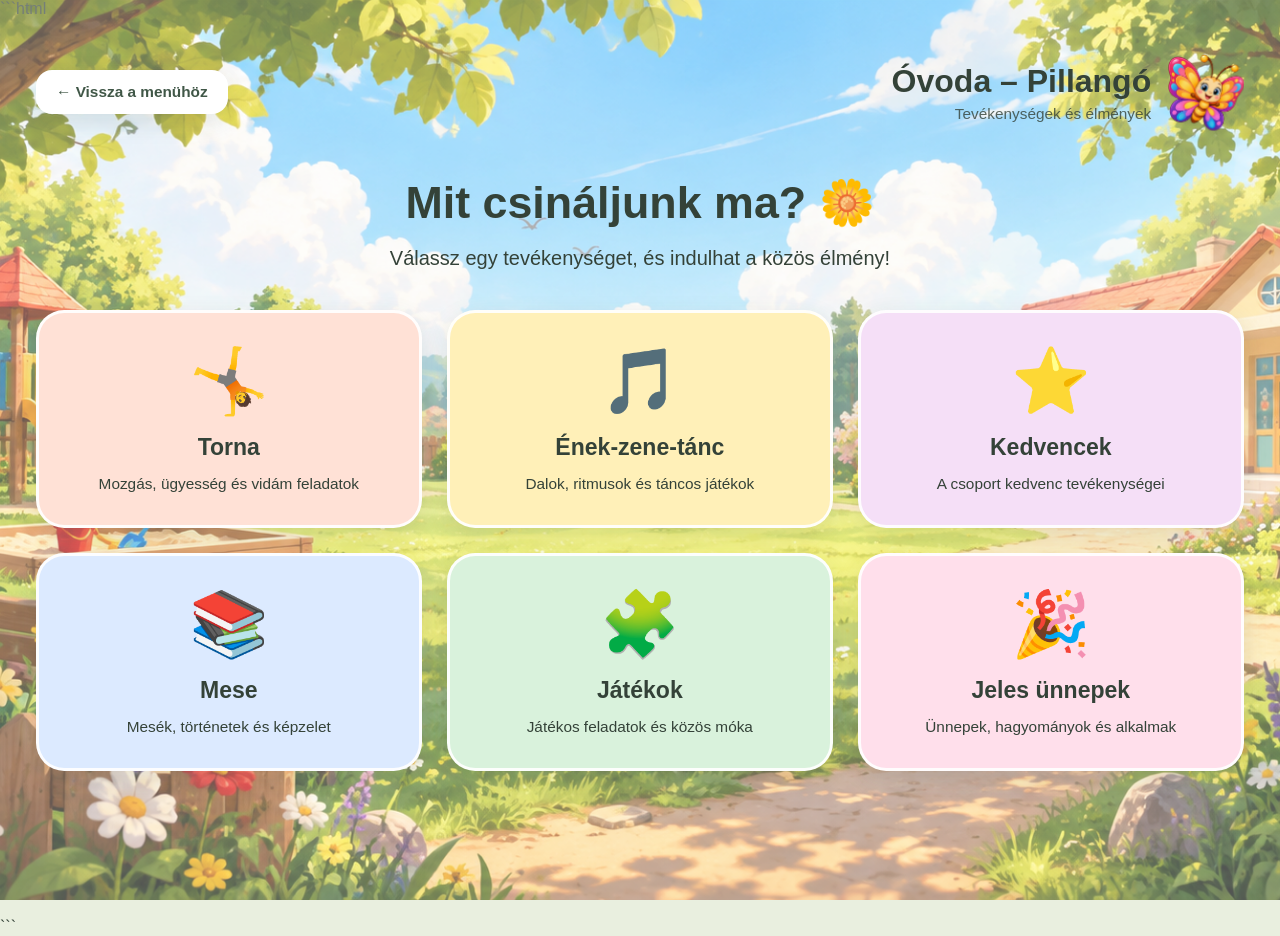
<file: Gombos Játék/pillango.html>
```html
<!DOCTYPE html>
<html lang="hu">
<head>
    <meta charset="UTF-8">
    <meta name="viewport" content="width=device-width, initial-scale=1.0">
    <meta name="theme-color" content="#f5f6e8">

    <title>Óvoda – Pillangó csoport</title>

    <style>
        * {
            margin: 0;
            padding: 0;
            box-sizing: border-box;
        }

        :root {
            --szoveg: #344238;
            --arnyek: 0 8px 24px rgba(50, 65, 45, 0.12);
            --arnyek-hover: 0 14px 30px rgba(50, 65, 45, 0.19);
        }

        html {
            min-height: 100%;
            scroll-behavior: smooth;
            background: #e9efdf;
        }

        body {
            min-height: 100vh;
            min-height: 100dvh;
            font-family: "Trebuchet MS", Arial, sans-serif;
            color: var(--szoveg);

            /* A háttér folyamatosan látható marad */
            background-color: #e9efdf;
            background-image: url("img/ovodahatter.png");
            background-position: center;
            background-size: cover;
            background-repeat: no-repeat;
            background-attachment: fixed;

            overflow-x: hidden;
        }

        button {
            font: inherit;
        }

        button:focus-visible {
            outline: 4px solid #405747;
            outline-offset: 4px;
        }

        /* TELJES OLDAL */

        .oldal {
            position: relative;
            isolation: isolate;

            width: 100%;
            min-height: 100vh;
            min-height: 100dvh;
            padding: clamp(16px, 3vw, 36px);
        }

        /* LÁGY, ÁTTETSZŐ FEHÉRES RÉTEG */

        .oldal::before {
            content: "";
            position: fixed;
            inset: 0;
            z-index: -1;
            pointer-events: none;

            background: rgba(255, 255, 255, 0.32);
        }

        /* FEJLÉC */

        .fejlec {
            width: 100%;
            max-width: 1400px;
            margin: 0 auto;

            display: flex;
            align-items: center;
            justify-content: space-between;
            gap: 20px;

            animation: fejlecErkezes 0.65s ease-out both;
        }

        .vissza {
            flex-shrink: 0;
            border: none;
            border-radius: 16px;
            padding: 13px 20px;

            background: #ffffff;
            color: #405747;
            font-weight: bold;
            font-size: clamp(14px, 1.2vw, 17px);

            cursor: pointer;
            box-shadow: var(--arnyek);

            transition:
                transform 0.2s ease,
                background 0.2s ease,
                box-shadow 0.2s ease;
        }

        .vissza:hover {
            background: #f0f7e9;
            transform: translateY(-2px);
        }

        .vissza:active {
            transform: scale(0.97);
        }

        .csoport {
            display: flex;
            align-items: center;
            justify-content: flex-end;
            gap: clamp(8px, 1.5vw, 16px);
            min-width: 0;
        }

        .csoport img {
            width: clamp(48px, 6vw, 82px);
            height: clamp(48px, 6vw, 82px);
            flex-shrink: 0;
            object-fit: contain;

            animation: pillangoErkezes 0.75s ease-out 0.12s both;
        }

        .csoport-szoveg {
            min-width: 0;
            text-align: right;
        }

        .csoport-szoveg h1 {
            font-size: clamp(19px, 2.5vw, 36px);
            line-height: 1.2;
            margin-bottom: 5px;
            overflow-wrap: anywhere;
        }

        .csoport-szoveg p {
            font-size: clamp(12px, 1.2vw, 16px);
            opacity: 0.8;
        }

        /* BEVEZETŐ */

        .bevezeto {
            text-align: center;
            margin:
                clamp(30px, 5vh, 55px)
                auto
                clamp(24px, 4vh, 40px);
            padding: 0 10px;

            animation: bevezetoErkezes 0.65s ease-out 0.15s both;
        }

        .bevezeto h2 {
            font-size: clamp(27px, 3.5vw, 46px);
            line-height: 1.2;
            margin-bottom: 12px;
        }

        .bevezeto p {
            font-size: clamp(15px, 1.6vw, 20px);
            line-height: 1.6;
        }

        /* HAT TEVÉKENYSÉGKÁRTYA */

        .menuk {
            width: 100%;
            max-width: 1400px;
            margin: 0 auto;

            display: grid;
            grid-template-columns: repeat(3, minmax(0, 1fr));
            gap: clamp(14px, 2vw, 26px);
        }

        .kartya {
            width: 100%;
            min-width: 0;
            min-height: clamp(185px, 23vh, 250px);

            border: 3px solid rgba(255, 255, 255, 0.92);
            border-radius: clamp(20px, 2.2vw, 30px);
            padding: clamp(18px, 2.4vw, 30px)
                     clamp(12px, 1.8vw, 22px);

            display: flex;
            flex-direction: column;
            align-items: center;
            justify-content: center;
            text-align: center;

            color: var(--szoveg);
            cursor: pointer;
            box-shadow: var(--arnyek);

            -webkit-tap-highlight-color: transparent;

            /* A kártyák egymás után felugranak */
            opacity: 0;
            animation: kartyaFelugras 0.65s cubic-bezier(0.2, 0.8, 0.25, 1.12) both;

            transition:
                transform 0.22s ease,
                box-shadow 0.22s ease;
        }

        .kartya:nth-child(1) {
            animation-delay: 0.22s;
        }

        .kartya:nth-child(2) {
            animation-delay: 0.32s;
        }

        .kartya:nth-child(3) {
            animation-delay: 0.42s;
        }

        .kartya:nth-child(4) {
            animation-delay: 0.52s;
        }

        .kartya:nth-child(5) {
            animation-delay: 0.62s;
        }

        .kartya:nth-child(6) {
            animation-delay: 0.72s;
        }

        .kartya:hover {
            transform: translateY(-5px);
            box-shadow: var(--arnyek-hover);
        }

        .kartya:active {
            transform: scale(0.98);
        }

        .kartya .ikon {
            font-size: clamp(42px, 5vw, 64px);
            line-height: 1.2;
            margin-bottom: clamp(10px, 1.5vh, 16px);
        }

        .kartya h3 {
            font-size: clamp(18px, 1.8vw, 26px);
            line-height: 1.3;
            margin-bottom: 9px;
            overflow-wrap: anywhere;
        }

        .kartya p {
            max-width: 300px;
            font-size: clamp(13px, 1.2vw, 16px);
            line-height: 1.5;
        }

        .torna {
            background: #ffe1d6;
        }

        .enek {
            background: #fff0b8;
        }

        .kedvencek {
            background: #f5dff7;
        }

        .mese {
            background: #dceaff;
        }

        .jatekok {
            background: #d9f2dc;
        }

        .unnepek {
            background: #ffdfeb;
        }

        /* KIVÁLASZTOTT TEVÉKENYSÉG */

        .tartalom {
            display: none;
            width: 100%;
            max-width: 1100px;
            margin: clamp(25px, 5vh, 50px) auto 0;
            padding: clamp(24px, 5vw, 60px);

            border: 3px solid rgba(255, 255, 255, 0.9);
            border-radius: clamp(22px, 3vw, 32px);

            background: rgba(255, 255, 255, 0.92);
            box-shadow: var(--arnyek);
            text-align: center;
        }

        .tartalom.lathato {
            display: block;
            animation: tartalomErkezes 0.35s ease both;
        }

        .tartalom-ikon {
            font-size: clamp(50px, 7vw, 80px);
            margin-bottom: 15px;
        }

        .tartalom h2 {
            font-size: clamp(26px, 3.5vw, 42px);
            line-height: 1.25;
            margin-bottom: 18px;
        }

        .tartalom p {
            font-size: clamp(15px, 1.6vw, 20px);
            line-height: 1.8;
            overflow-wrap: anywhere;
        }

        .kesobbi {
            display: inline-block;
            max-width: 100%;
            margin-top: 25px;
            padding: 12px 20px;
            border-radius: 14px;
            background: #edf5e9;
            font-weight: bold;
            line-height: 1.5;
        }

        /* ANIMÁCIÓK */

        @keyframes fejlecErkezes {
            from {
                opacity: 0;
                transform: translateY(-12px);
            }

            to {
                opacity: 1;
                transform: translateY(0);
            }
        }

        @keyframes pillangoErkezes {
            from {
                opacity: 0;
                transform: translateY(-10px) rotate(-8deg) scale(0.9);
            }

            to {
                opacity: 1;
                transform: translateY(0) rotate(0) scale(1);
            }
        }

        @keyframes bevezetoErkezes {
            from {
                opacity: 0;
                transform: translateY(14px);
            }

            to {
                opacity: 1;
                transform: translateY(0);
            }
        }

        @keyframes kartyaFelugras {
            0% {
                opacity: 0;
                transform: translateY(36px) scale(0.92);
            }

            75% {
                opacity: 1;
                transform: translateY(-5px) scale(1.02);
            }

            100% {
                opacity: 1;
                transform: translateY(0) scale(1);
            }
        }

        @keyframes tartalomErkezes {
            from {
                opacity: 0;
                transform: translateY(16px);
            }

            to {
                opacity: 1;
                transform: translateY(0);
            }
        }

        @keyframes menuVissza {
            from {
                opacity: 0;
                transform: translateY(16px);
            }

            to {
                opacity: 1;
                transform: translateY(0);
            }
        }

        .menu-vissza-animacio {
            animation: menuVissza 0.35s ease both;
        }

        /* TABLET */

        @media (max-width: 900px) {
            .menuk {
                grid-template-columns: repeat(2, minmax(0, 1fr));
                gap: 18px;
            }

            .kartya {
                min-height: 195px;
            }

            .bevezeto {
                margin-top: 35px;
            }
        }

        /* TELEFON */

        @media (max-width: 520px) {
            body {
                background-attachment: scroll;
            }

            .oldal {
                padding: 16px 14px 28px;
            }

            .fejlec {
                align-items: center;
                gap: 10px;
            }

            .vissza {
                max-width: 48%;
                padding: 11px 12px;
                border-radius: 13px;
                font-size: 13px;
                line-height: 1.4;
                white-space: normal;
            }

            .csoport {
                gap: 7px;
            }

            .csoport img {
                width: 45px;
                height: 45px;
            }

            .csoport-szoveg h1 {
                font-size: clamp(16px, 4.2vw, 20px);
                margin-bottom: 3px;
            }

            .csoport-szoveg p {
                font-size: 11px;
            }

            .bevezeto {
                margin: 30px auto 24px;
            }

            .bevezeto h2 {
                font-size: clamp(26px, 7vw, 32px);
                margin-bottom: 10px;
            }

            .bevezeto p {
                font-size: 15px;
            }

            .menuk {
                grid-template-columns: repeat(2, minmax(0, 1fr));
                gap: 12px;
            }

            .kartya {
                min-height: 165px;
                padding: 17px 9px;
                border-width: 2px;
                border-radius: 20px;
            }

            .kartya .ikon {
                font-size: clamp(36px, 10vw, 46px);
                margin-bottom: 9px;
            }

            .kartya h3 {
                font-size: clamp(16px, 4.3vw, 19px);
                margin-bottom: 6px;
            }

            .kartya p {
                font-size: 12px;
                line-height: 1.4;
            }

            .tartalom {
                margin-top: 25px;
                padding: 27px 17px;
                border-radius: 22px;
            }

            .tartalom-ikon {
                font-size: 56px;
            }

            .tartalom h2 {
                font-size: 27px;
            }

            .tartalom p {
                font-size: 15px;
                line-height: 1.7;
            }

            .kesobbi {
                margin-top: 20px;
                padding: 11px 13px;
                font-size: 13px;
            }
        }

        /* KÜLÖNÖSEN KESKENY TELEFON */

        @media (max-width: 360px) {
            .oldal {
                padding: 12px 10px 22px;
            }

            .fejlec {
                align-items: flex-start;
                flex-wrap: wrap;
            }

            .vissza {
                max-width: 100%;
            }

            .csoport {
                margin-left: auto;
            }

            .menuk {
                grid-template-columns: 1fr;
                gap: 13px;
            }

            .kartya {
                min-height: 150px;
                padding: 20px 14px;
            }

            .kartya .ikon {
                font-size: 42px;
            }

            .kartya h3 {
                font-size: 19px;
            }

            .kartya p {
                font-size: 14px;
            }
        }

        /* FEKVŐ TELEFON / ALACSONY KIJELZŐ */

        @media (max-height: 500px) and (min-width: 521px) {
            .oldal {
                padding-top: 14px;
                padding-bottom: 20px;
            }

            .bevezeto {
                margin-top: 20px;
                margin-bottom: 20px;
            }

            .kartya {
                min-height: 150px;
                padding: 16px;
            }

            .kartya .ikon {
                font-size: 38px;
                margin-bottom: 7px;
            }
        }

        /* CSÖKKENTETT MOZGÁS */

        @media (prefers-reduced-motion: reduce) {
            html {
                scroll-behavior: auto;
            }

            .fejlec,
            .csoport img,
            .bevezeto,
            .kartya,
            .tartalom,
            .menu-vissza-animacio {
                animation: none !important;
                opacity: 1 !important;
                transform: none !important;
            }

            *,
            *::before,
            *::after {
                transition-duration: 0.01ms !important;
            }
        }
    </style>
</head>

<body>
    <main class="oldal">

        <header class="fejlec">
            <button class="vissza" id="visszaGomb" type="button">
                ← Vissza a menühöz
            </button>

            <div class="csoport">
                <div class="csoport-szoveg">
                    <h1 id="csoportNev">Óvoda – Pillangó</h1>
                    <p>Tevékenységek és élmények</p>
                </div>

                <img
                    id="csoportJel"
                    src="img/pillangojel.png"
                    alt="Pillangó"
                >
            </div>
        </header>

        <section id="menuOldal">
            <div class="bevezeto">
                <h2>Mit csináljunk ma? 🌼</h2>
                <p>
                    Válassz egy tevékenységet, és indulhat a közös élmény!
                </p>
            </div>

            <div class="menuk">

                <button class="kartya torna"
                        data-kategoria="torna"
                        type="button">
                    <span class="ikon">🤸</span>
                    <h3>Torna</h3>
                    <p>Mozgás, ügyesség és vidám feladatok</p>
                </button>

                <button class="kartya enek"
                        data-kategoria="enek"
                        type="button">
                    <span class="ikon">🎵</span>
                    <h3>Ének-zene-tánc</h3>
                    <p>Dalok, ritmusok és táncos játékok</p>
                </button>

                <button class="kartya kedvencek"
                        data-kategoria="kedvencek"
                        type="button">
                    <span class="ikon">⭐</span>
                    <h3>Kedvencek</h3>
                    <p>A csoport kedvenc tevékenységei</p>
                </button>

                <button class="kartya mese"
                        data-kategoria="mese"
                        type="button">
                    <span class="ikon">📚</span>
                    <h3>Mese</h3>
                    <p>Mesék, történetek és képzelet</p>
                </button>

                <button class="kartya jatekok"
                        data-kategoria="jatekok"
                        type="button">
                    <span class="ikon">🧩</span>
                    <h3>Játékok</h3>
                    <p>Játékos feladatok és közös móka</p>
                </button>

                <button class="kartya unnepek"
                        data-kategoria="unnepek"
                        type="button">
                    <span class="ikon">🎉</span>
                    <h3>Jeles ünnepek</h3>
                    <p>Ünnepek, hagyományok és alkalmak</p>
                </button>

            </div>
        </section>

        <section
            class="tartalom"
            id="tartalomOldal"
            aria-live="polite"
        >
            <div class="tartalom-ikon" id="tartalomIkon">🌟</div>

            <h2 id="tartalomCim">Tevékenység</h2>

            <p id="tartalomLeiras">
                Itt jelennek majd meg a kiválasztott tevékenység tartalmai.
            </p>

            <span class="kesobbi">
                A tartalmakat később ide építjük be.
            </span>
        </section>

    </main>

    <script>
        "use strict";

        /* CSOPORT ADATAI */

        const aktualisCsoport = {
            nev: "Óvoda – Pillangó",
            kep: "img/pillangojel.png",
            alt: "Pillangó"
        };

        document.getElementById("csoportNev").textContent =
            aktualisCsoport.nev;

        document.getElementById("csoportJel").src =
            aktualisCsoport.kep;

        document.getElementById("csoportJel").alt =
            aktualisCsoport.alt;

        /* TEVÉKENYSÉGEK ADATAI */

        const kategoriak = {
            torna: {
                cim: "Torna",
                ikon: "🤸",
                leiras:
                    "Itt kapnak majd helyet a mozgásos feladatok, tornagyakorlatok és ügyességi játékok."
            },

            enek: {
                cim: "Ének-zene-tánc",
                ikon: "🎵",
                leiras:
                    "Itt lesznek majd a dalok, zenék, mondókák, ritmusjátékok és táncos tevékenységek."
            },

            kedvencek: {
                cim: "Kedvencek",
                ikon: "⭐",
                leiras:
                    "Ide kerülhetnek a csoport kedvenc hangjai, dalai, játékai és gyakran használt tevékenységei."
            },

            mese: {
                cim: "Mese",
                ikon: "📚",
                leiras:
                    "Itt gyűjthetjük össze a meséket, történeteket és a meséléshez kapcsolódó hangokat."
            },

            jatekok: {
                cim: "Játékok",
                ikon: "🧩",
                leiras:
                    "Ide kerülhetnek a közös játékok, játékos feladatok és az interaktív tevékenységek."
            },

            unnepek: {
                cim: "Jeles ünnepek",
                ikon: "🎉",
                leiras:
                    "Itt gyűjthetjük össze az ünnepekhez, évszakokhoz és hagyományokhoz kapcsolódó tartalmakat."
            }
        };

        const menuOldal = document.getElementById("menuOldal");
        const tartalomOldal = document.getElementById("tartalomOldal");
        const visszaGomb = document.getElementById("visszaGomb");

        let animacioFolyamatban = false;

        /* TEVÉKENYSÉG MEGNYITÁSA */

        document.querySelectorAll("[data-kategoria]").forEach(gomb => {
            gomb.addEventListener("click", () => {
                if (animacioFolyamatban) return;

                const adat = kategoriak[gomb.dataset.kategoria];

                if (!adat) return;

                document.getElementById("tartalomIkon").textContent =
                    adat.ikon;

                document.getElementById("tartalomCim").textContent =
                    adat.cim;

                document.getElementById("tartalomLeiras").textContent =
                    adat.leiras;

                menuOldal.style.display = "none";

                tartalomOldal.style.display = "block";
                tartalomOldal.classList.remove("lathato");

                void tartalomOldal.offsetWidth;

                tartalomOldal.classList.add("lathato");

                window.scrollTo({
                    top: 0,
                    behavior: "smooth"
                });
            });
        });

        /* VISSZA GOMB */

        visszaGomb.addEventListener("click", () => {
            if (animacioFolyamatban) return;

            if (tartalomOldal.classList.contains("lathato")) {
                animacioFolyamatban = true;

                tartalomOldal.style.animation = "none";
                tartalomOldal.style.opacity = "1";

                void tartalomOldal.offsetWidth;

                tartalomOldal.style.transition = "opacity 0.25s ease";
                tartalomOldal.style.opacity = "0";

                window.setTimeout(() => {
                    tartalomOldal.classList.remove("lathato");
                    tartalomOldal.style.display = "none";
                    tartalomOldal.style.opacity = "";
                    tartalomOldal.style.transition = "";
                    tartalomOldal.style.animation = "";

                    menuOldal.style.display = "block";
                    menuOldal.classList.remove("menu-vissza-animacio");

                    void menuOldal.offsetWidth;

                    menuOldal.classList.add("menu-vissza-animacio");

                    window.scrollTo({
                        top: 0,
                        behavior: "smooth"
                    });

                    animacioFolyamatban = false;
                }, 250);

            } else {
                // A főoldal háttere nem halványul el.
                window.location.href = "fooldal.html";
            }
        });
    </script>
</body>
</html>
```
</file>
<file: Gombos Játék/css/style.css>
:root {
    --szoveg: #344238;
    --arnyek: 0 8px 24px rgba(50, 65, 45, 0.12);
    --arnyek-hover: 0 14px 30px rgba(50, 65, 45, 0.19);
}

* {
    margin: 0;
    padding: 0;
    box-sizing: border-box;
}

html {
    min-height: 100%;
    background: #e9efdf;
    scroll-behavior: smooth;
}

body {
    min-height: 100vh;
    overflow-x: hidden;
    font-family: "Trebuchet MS", Arial, sans-serif;
    color: var(--szoveg);
    background: #e9efdf url("../img/ovodahatter.png") center / cover fixed no-repeat;
}

body::before {
    content: "";
    position: fixed;
    inset: 0;
    z-index: 0;
    pointer-events: none;
    background: rgba(255, 255, 255, 0.16);
}

#app {
    position: relative;
    z-index: 1;
    min-height: 100vh;
}

.nezet {
    width: 100%;
    min-height: 100vh;
    padding: 28px;
}

.rejtett {
    display: none !important;
}

.nezet.megjelenik {
    animation: nezetErkezes 0.45s ease both;
}

@keyframes nezetErkezes {
    from { opacity: 0; transform: translateY(12px); }
    to { opacity: 1; transform: translateY(0); }
}

/* FŐOLDAL */

#fooldal {
    display: flex;
    flex-direction: column;
    align-items: center;
    justify-content: center;
    overflow: hidden;
}

.logo {
    display: flex;
    align-items: center;
    justify-content: center;
    width: 100%;
    max-width: 850px;
    margin: 0 auto 32px;
    animation: logoErkezes 0.7s ease both;
}

.logo img {
    display: block;
    width: 100%;
    max-width: 760px;
    max-height: 30vh;
    object-fit: contain;
}

@keyframes logoErkezes {
    from { opacity: 0; transform: translateY(-20px); }
    to { opacity: 1; transform: translateY(0); }
}

.csoportvalaszto {
    display: grid;
    grid-template-columns: repeat(4, minmax(0, 1fr));
    align-items: center;
    justify-items: center;
    gap: clamp(12px, 2.5vw, 38px);
    width: 100%;
    max-width: 1500px;
    margin: 0 auto;
}

.csoportjel {
    display: flex;
    align-items: center;
    justify-content: center;
    width: 100%;
    max-width: 350px;
    aspect-ratio: 1 / 1;
    padding: 8px;
    border: none;
    border-radius: 28px;
    background: transparent;
    cursor: pointer;
    animation: jelFelugras 0.65s ease both;
    transition: transform 0.22s ease, filter 0.22s ease;
}

.csoportjel:nth-child(1) { animation-delay: 0.05s; }
.csoportjel:nth-child(2) { animation-delay: 0.12s; }
.csoportjel:nth-child(3) { animation-delay: 0.19s; }
.csoportjel:nth-child(4) { animation-delay: 0.26s; }

.csoportjel img {
    display: block;
    width: 100%;
    height: 100%;
    object-fit: contain;
    filter: drop-shadow(0 8px 12px rgba(40, 50, 35, 0.12));
    transition: filter 0.22s ease;
}

@keyframes jelFelugras {
    from { opacity: 0; transform: translateY(24px) scale(0.94); }
    to { opacity: 1; transform: translateY(0) scale(1); }
}

.csoportjel:hover { transform: translateY(-7px) scale(1.035); }
.csoportjel:hover img { filter: drop-shadow(0 14px 16px rgba(40, 50, 35, 0.2)); }
.csoportjel:active { transform: scale(0.97); }
.csoportjel:focus-visible { outline: 4px solid #4f8054; outline-offset: 4px; }

/* CSOPORT FEJLÉCE */

#csoportOldal { display: block; }

.fejlec {
    display: flex;
    align-items: center;
    gap: 24px;
    width: 100%;
    max-width: 1450px;
    margin: 0 auto 30px;
    animation: fejlecErkezes 0.45s ease both;
}

@keyframes fejlecErkezes {
    from { opacity: 0; transform: translateY(-12px); }
    to { opacity: 1; transform: translateY(0); }
}

.vissza {
    display: inline-flex;
    align-items: center;
    justify-content: center;
    flex-shrink: 0;
    padding: 12px 18px;
    border: 2px solid rgba(255,255,255,0.9);
    border-radius: 15px;
    background: rgba(255,255,255,0.88);
    color: #344238;
    font-family: inherit;
    font-size: 16px;
    font-weight: 800;
    cursor: pointer;
    box-shadow: var(--arnyek);
    transition: transform 0.2s ease, box-shadow 0.2s ease;
}

.vissza:hover { transform: translateY(-2px); box-shadow: var(--arnyek-hover); }
.vissza:active { transform: scale(0.97); }
.vissza:focus-visible { outline: 3px solid #4f8054; outline-offset: 3px; }

.csoportfejlec {
    display: flex;
    align-items: center;
    justify-content: space-between;
    gap: 24px;
    flex: 1;
    min-width: 0;
    padding: 20px 28px;
    border: 1px solid rgba(255,255,255,0.8);
    border-radius: 24px;
    background: rgba(255,255,255,0.72);
    box-shadow: var(--arnyek);
}

.csoportszoveg { min-width: 0; }

.csoportszoveg h1 {
    margin: 0 0 8px;
    color: #344238;
    font-size: clamp(24px, 3.2vw, 42px);
    line-height: 1.15;
    overflow-wrap: anywhere;
}

.csoportszoveg p {
    color: #59675a;
    font-size: clamp(14px, 1.6vw, 18px);
    line-height: 1.5;
}

.csoportfejlec img {
    display: block;
    flex-shrink: 0;
    width: clamp(70px, 10vw, 125px);
    height: clamp(70px, 10vw, 125px);
    object-fit: contain;
}

/* BEVEZETŐ */

.bevezeto {
    width: 100%;
    max-width: 1400px;
    margin: 0 auto 24px;
    text-align: center;
    animation: bevezetoErkezes 0.5s ease both;
}

@keyframes bevezetoErkezes {
    from { opacity: 0; transform: translateY(10px); }
    to { opacity: 1; transform: translateY(0); }
}

.bevezeto h2 {
    margin-bottom: 8px;
    color: #344238;
    font-size: clamp(26px, 3vw, 38px);
}

.bevezeto p {
    color: #536252;
    font-size: clamp(15px, 1.6vw, 18px);
    line-height: 1.6;
}

/* TEVÉKENYSÉGKÁRTYÁK */

.menuk {
    display: grid;
    grid-template-columns: repeat(3, minmax(0, 1fr));
    gap: clamp(14px, 2vw, 26px);
    width: 100%;
    max-width: 1400px;
    margin: 0 auto;
}

.kartya {
    display: flex;
    flex-direction: column;
    align-items: center;
    justify-content: center;
    min-width: 0;
    min-height: clamp(185px, 23vh, 250px);
    padding: 24px 20px;
    border: 2px solid rgba(255,255,255,0.85);
    border-radius: 25px;
    color: #344238;
    font-family: inherit;
    text-align: center;
    cursor: pointer;
    box-shadow: var(--arnyek);
    animation: kartyaFelugras 0.5s ease both;
    transition: transform 0.22s ease, box-shadow 0.22s ease, filter 0.22s ease;
}

.kartya:nth-child(1) { animation-delay: 0.04s; }
.kartya:nth-child(2) { animation-delay: 0.08s; }
.kartya:nth-child(3) { animation-delay: 0.12s; }
.kartya:nth-child(4) { animation-delay: 0.16s; }
.kartya:nth-child(5) { animation-delay: 0.20s; }
.kartya:nth-child(6) { animation-delay: 0.24s; }

@keyframes kartyaFelugras {
    from { opacity: 0; transform: translateY(18px); }
    to { opacity: 1; transform: translateY(0); }
}

.kartya:hover { transform: translateY(-5px); box-shadow: var(--arnyek-hover); filter: saturate(1.06); }
.kartya:active { transform: scale(0.98); }
.kartya:focus-visible { outline: 4px solid #4f8054; outline-offset: 4px; }

.kartya .ikon {
    display: block;
    margin-bottom: 12px;
    font-size: clamp(38px, 4.5vw, 58px);
    line-height: 1.2;
}

.kartya h3 {
    margin-bottom: 9px;
    font-size: clamp(20px, 2vw, 27px);
    line-height: 1.25;
}

.kartya p {
    max-width: 340px;
    color: #465448;
    font-size: clamp(14px, 1.3vw, 17px);
    line-height: 1.5;
}

.kartya.torna { background: rgba(255,221,185,0.94); }
.kartya.enek { background: rgba(255,235,163,0.94); }
.kartya.kedvencek { background: rgba(248,207,221,0.94); }
.kartya.mese { background: rgba(205,224,255,0.94); }
.kartya.jatekok { background: rgba(202,235,198,0.94); }
.kartya.unnepek { background: rgba(226,210,250,0.94); }

/* ÁLTALÁNOS KATEGÓRIA TARTALMA */

.tartalom {
    display: none;
    width: 100%;
    max-width: 1100px;
    margin: 24px auto;
    padding: clamp(24px, 4vw, 48px);
    border: 1px solid rgba(255,255,255,0.85);
    border-radius: 28px;
    background: rgba(255,255,255,0.84);
    text-align: center;
    box-shadow: var(--arnyek);
}

.tartalom.lathato { display: block; animation: tartalomErkezes 0.35s ease both; }

@keyframes tartalomErkezes {
    from { opacity: 0; transform: translateY(12px); }
    to { opacity: 1; transform: translateY(0); }
}

.tartalom-ikon {
    margin-bottom: 14px;
    font-size: clamp(48px, 7vw, 76px);
    line-height: 1.2;
}

.tartalom h2 {
    margin-bottom: 16px;
    color: #344238;
    font-size: clamp(26px, 3.5vw, 40px);
}

.tartalom p {
    max-width: 800px;
    margin: 0 auto 18px;
    color: #4d5c4f;
    font-size: clamp(16px, 1.8vw, 20px);
    line-height: 1.7;
}

.kesobbi {
    display: block;
    margin-top: 16px;
    color: #6b786b;
    font-size: 15px;
    line-height: 1.6;
}

#csoportOldal > #visszaKategoriakhoz:not(.rejtett) {
    display: inline-flex;
    margin: 0 auto 24px;
}

.soundboard-launch {
    display: inline-block;
    margin: 24px auto 0;
    padding: 15px 24px;
    border: 3px solid #222;
    border-radius: 16px;
    background: #ffe09a;
    color: #29231d;
    font-weight: 900;
    font-size: clamp(16px, 2vw, 22px);
    cursor: pointer;
    box-shadow: 0 5px 15px rgba(0,0,0,0.15);
    transition: transform 0.2s ease, box-shadow 0.2s ease;
}

.soundboard-launch:hover { transform: translateY(-2px); box-shadow: 0 8px 18px rgba(0,0,0,0.2); }
.soundboard-launch.rejtett { display: none !important; }

/* ==============================================
   MESÉK ÉS VERSEK – ÁTTETSZŐ, VILÁGOS FELÜLET
   ============================================== */

.mese-nezet {
    width: 100%;
    max-width: 1250px;
    margin: 0 auto 24px;
    padding: clamp(20px, 3.5vw, 42px);
    border: 1px solid rgba(255,255,255,0.9);
    border-radius: 28px;
    background: rgba(255,255,255,0.84);
    box-shadow: var(--arnyek);
    animation: tartalomErkezes 0.35s ease both;
}

.mese-valaszto { text-align: center; }

.mese-valaszto > h2 {
    margin-bottom: 10px;
    font-size: clamp(28px, 4vw, 42px);
    color: #344238;
}

.mese-valaszto > p {
    margin-bottom: 28px;
    color: #59675a;
    font-size: clamp(16px, 2vw, 20px);
}

.mese-valaszto-gombok {
    display: grid;
    grid-template-columns: repeat(2, minmax(0, 1fr));
    gap: clamp(14px, 2.5vw, 28px);
}

.mese-valaszto-gomb {
    display: flex;
    flex-direction: column;
    align-items: center;
    justify-content: center;
    min-width: 0;
    min-height: 220px;
    padding: 28px 20px;
    border: 2px solid rgba(255,255,255,0.9);
    border-radius: 24px;
    color: #344238;
    font-family: inherit;
    cursor: pointer;
    box-shadow: var(--arnyek);
    transition: transform 0.2s ease, box-shadow 0.2s ease;
}

.mese-valaszto-gomb:hover {
    transform: translateY(-4px);
    box-shadow: var(--arnyek-hover);
}

.mese-valaszto-gomb:active { transform: scale(0.98); }

.mese-valaszto-gomb > span {
    margin-bottom: 12px;
    font-size: clamp(44px, 6vw, 66px);
}

.mese-valaszto-gomb strong {
    margin-bottom: 8px;
    font-size: clamp(24px, 3vw, 32px);
}

.mese-valaszto-gomb small {
    font-size: clamp(14px, 1.6vw, 17px);
    line-height: 1.5;
}

.mese-gomb { background: rgba(205,224,255,0.96); }
.versek-gomb { background: rgba(255,235,180,0.96); }

.mese-fejlec {
    display: flex;
    align-items: center;
    gap: 20px;
    margin-bottom: 24px;
}

.mese-fejlec h2 {
    margin-bottom: 6px;
    color: #344238;
    font-size: clamp(26px, 3vw, 36px);
}

.mese-fejlec p {
    color: #59675a;
    font-size: clamp(14px, 1.6vw, 18px);
    line-height: 1.5;
}

.mese-muveletek {
    display: flex;
    justify-content: flex-end;
    margin-bottom: 20px;
}

.fo-gomb,
.masodlagos-gomb,
.torles-gomb {
    display: inline-flex;
    align-items: center;
    justify-content: center;
    gap: 8px;
    min-height: 46px;
    padding: 12px 18px;
    border: 2px solid rgba(0,0,0,0.12);
    border-radius: 13px;
    font-family: inherit;
    font-size: 16px;
    font-weight: 800;
    cursor: pointer;
    transition: transform 0.15s ease, filter 0.15s ease;
}

.fo-gomb:hover,
.masodlagos-gomb:hover,
.torles-gomb:hover {
    filter: brightness(1.04);
    transform: translateY(-1px);
}

.fo-gomb { background: #4f8054; color: #fff; }
.masodlagos-gomb { background: #e6ebdf; color: #344238; }
.torles-gomb { background: #b84740; color: #fff; }

.mese-ures {
    display: flex;
    flex-direction: column;
    align-items: center;
    justify-content: center;
    width: 100%;
    min-height: 260px;
    padding: 28px 18px;
    border: 3px dashed #9eae9b;
    border-radius: 22px;
    background: rgba(244,247,239,0.85);
    color: #465448;
    font-family: inherit;
    text-align: center;
    cursor: pointer;
    transition: border-color 0.2s ease, background 0.2s ease, transform 0.2s ease;
}

.mese-ures:hover {
    border-color: #4f8054;
    background: rgba(233,243,225,0.95);
    transform: translateY(-2px);
}

.mese-ures > span {
    display: grid;
    place-items: center;
    width: 64px;
    height: 64px;
    margin-bottom: 16px;
    border-radius: 50%;
    background: #d8e9d2;
    font-size: 38px;
}

.mese-ures strong {
    margin-bottom: 8px;
    font-size: clamp(21px, 3vw, 28px);
}

.mese-ures small {
    font-size: clamp(14px, 1.7vw, 17px);
    line-height: 1.6;
}

.mese-urlap {
    margin: 20px 0 28px;
    padding: clamp(18px, 3vw, 30px);
    border: 1px solid #d8e0d2;
    border-radius: 20px;
    background: rgba(247,249,244,0.98);
    box-shadow: 0 5px 16px rgba(50,65,45,0.08);
}

.mese-urlap h3 {
    margin-bottom: 20px;
    color: #344238;
    font-size: clamp(22px, 2.5vw, 28px);
}

.mese-urlap label {
    display: block;
    margin: 16px 0 8px;
    color: #344238;
    font-size: 16px;
    font-weight: 800;
}

.mese-urlap input {
    display: block;
    width: 100%;
    min-height: 48px;
    padding: 12px 14px;
    border: 2px solid #cbd6c5;
    border-radius: 12px;
    background: #fff;
    color: #253027;
    font-family: inherit;
    font-size: 16px;
}

.mese-urlap input:focus {
    border-color: #4f8054;
    outline: 3px solid rgba(79,128,84,0.16);
}

.urlap-segitseg {
    margin-top: 10px;
    color: #667365;
    font-size: 14px;
    line-height: 1.6;
}

.urlap-gombok {
    display: flex;
    flex-wrap: wrap;
    gap: 10px;
    margin-top: 22px;
}

.mesek-lista {
    display: grid;
    grid-template-columns: repeat(2, minmax(0, 1fr));
    gap: 22px;
    margin-top: 22px;
}

.mese-kartya {
    min-width: 0;
    padding: 16px;
    border: 1px solid rgba(207,219,202,0.95);
    border-radius: 20px;
    background: rgba(255,255,255,0.94);
    box-shadow: 0 5px 18px rgba(50,65,45,0.09);
}

.mese-kartya h3 {
    margin-bottom: 14px;
    color: #344238;
    font-size: clamp(19px, 2.2vw, 25px);
    line-height: 1.35;
    overflow-wrap: anywhere;
}

.mese-video {
    display: block;
    width: 100%;
    aspect-ratio: 16 / 9;
    border: 0;
    border-radius: 13px;
    background: #e8ece5;
}

.mese-kartya-muveletek {
    display: flex;
    flex-wrap: wrap;
    gap: 9px;
    margin-top: 14px;
}

.mese-kartya-muveletek button {
    flex: 1 1 140px;
}

.versek-elokeszites {
    padding: 38px 22px;
    border: 2px dashed #d1c29c;
    border-radius: 20px;
    background: rgba(255,248,226,0.88);
    text-align: center;
}

.versek-elokeszites > span {
    display: block;
    margin-bottom: 12px;
    font-size: 54px;
}

.versek-elokeszites h3 {
    margin-bottom: 10px;
    color: #51452c;
    font-size: clamp(22px, 3vw, 30px);
}

.versek-elokeszites p {
    max-width: 600px;
    margin: 0 auto;
    color: #665a40;
    font-size: 16px;
    line-height: 1.7;
}

/* GOMBOS JÁTÉK */

#soundboardView {
    position: fixed;
    inset: 0;
    z-index: 1000;
    overflow: auto;
    background: #e9efdf;
}

#soundboardView.megjelenik #soundboardApp {
    animation: jatekNezetErkezes 0.35s ease both;
}

@keyframes jatekNezetErkezes {
    from { opacity: 0; transform: scale(0.99); }
    to { opacity: 1; transform: scale(1); }
}

#soundboardApp {
    position: relative;
    width: 100%;
    min-height: 100vh;
    min-height: 100dvh;
    padding: 90px 20px 28px;
    overflow: hidden;
    background: #f3eadb url("../img/hatter.jpg") center / cover no-repeat;
    color: #111;
    font-family: "Segoe UI", Arial, sans-serif;
}

#soundboardApp * { box-sizing: border-box; }
#soundboardApp button { font-family: inherit; }

/* LEJÁTSZÁSGOMBOK */

#sbPlaybackControls {
    position: fixed;
    top: 12px;
    left: 50%;
    transform: translateX(-50%);
    z-index: 1010;
    display: flex;
    align-items: center;
    justify-content: center;
    gap: 10px;
}

#sbPlayBtn,
#sbPauseBtn {
    display: flex;
    align-items: center;
    justify-content: center;
    width: 58px;
    height: 58px;
    padding: 0;
    border: 3px solid #111;
    border-radius: 16px;
    color: #111;
    font-size: 25px;
    font-weight: 900;
    cursor: pointer;
    box-shadow: 0 4px 12px rgba(0,0,0,0.3);
    transition: transform 0.15s ease, filter 0.15s ease;
}

#sbPlayBtn { background: rgba(115,224,135,0.96); }
#sbPauseBtn { background: rgba(255,220,100,0.97); }

#sbPlayBtn:hover,
#sbPauseBtn:hover { transform: translateY(-2px); filter: brightness(1.06); }

#sbPlayBtn:active,
#sbPauseBtn:active { transform: scale(0.94); }

/* HAMBURGER */

#sbMenuBtn {
    position: fixed;
    top: 0;
    right: 0;
    width: 76px;
    height: 76px;
    display: flex;
    flex-direction: column;
    justify-content: center;
    align-items: center;
    z-index: 1030;
    background: rgba(255,255,255,0.94);
    border-bottom-left-radius: 24px;
    border: 4px solid #111;
    cursor: pointer;
    box-shadow: 0 0 10px rgba(0,0,0,0.4);
}

#sbMenuBtn span {
    display: block;
    width: 68%;
    height: 7px;
    margin: 4px 0;
    background: #111;
    border-radius: 5px;
    transition: transform 0.2s ease, opacity 0.2s ease;
}

#sbMenuBtn[aria-expanded="true"] span:first-child { transform: translateY(15px) rotate(45deg); }
#sbMenuBtn[aria-expanded="true"] span:nth-child(2) { opacity: 0; }
#sbMenuBtn[aria-expanded="true"] span:last-child { transform: translateY(-15px) rotate(-45deg); }

/* NYOLC HANGGOMB */

#sbButtons {
    display: grid;
    grid-template-columns: repeat(4, minmax(0, 1fr));
    grid-template-rows: repeat(2, minmax(180px, 1fr));
    gap: 22px;
    width: 100%;
    min-height: calc(100vh - 125px);
    min-height: calc(100dvh - 125px);
}

.sb-btn-wrap {
    position: relative;
    display: flex;
    align-items: center;
    justify-content: center;
    min-width: 0;
    min-height: 0;
}

.sb-btn-sound {
    display: block;
    width: 100%;
    height: 100%;
    min-height: 160px;
    padding: 0;
    border: 8px solid #111;
    border-radius: 36px;
    background-color: rgba(255,255,255,0.3);
    background-size: cover;
    background-position: center;
    background-repeat: no-repeat;
    cursor: pointer;
    box-shadow: 0 5px 14px rgba(0,0,0,0.22);
    transition: transform 0.15s ease, box-shadow 0.2s ease, filter 0.2s ease;
}

.sb-btn-sound:hover {
    transform: scale(1.025);
    box-shadow: 0 0 18px rgba(0,0,0,0.35);
    filter: brightness(1.04);
}

.sb-btn-sound:active { transform: scale(0.94); }
.sb-btn-sound.playing { animation: hanggombFeny 1.5s ease-in-out infinite; }

@keyframes hanggombFeny {
    0%, 100% { box-shadow: 0 5px 14px rgba(0,0,0,0.22), 0 0 0 rgba(255,255,255,0); }
    50% { box-shadow: 0 5px 18px rgba(0,0,0,0.25), 0 0 20px rgba(255,255,255,0.8); }
}

.sb-btn-label {
    position: absolute;
    top: 10px;
    left: 50%;
    z-index: 1;
    transform: translateX(-50%);
    display: none;
    max-width: 95%;
    overflow: hidden;
    text-overflow: ellipsis;
    color: #111;
    font-size: clamp(17px, 2vw, 26px);
    font-weight: 900;
    text-shadow: 0 0 5px #fff, 0 0 10px #fff;
    pointer-events: none;
    white-space: nowrap;
}

.sb-btn-label.show { display: block; }

/* JÁTÉK BEÁLLÍTÁSI OLDALSÁV */

#sbPanel {
    position: fixed;
    top: 0;
    right: 0;
    width: min(420px, 100vw);
    height: 100vh;
    height: 100dvh;
    padding: 90px 22px 22px;
    background: rgba(255,255,255,0.98);
    border-left: 5px solid #111;
    box-shadow: -5px 0 20px rgba(0,0,0,0.4);
    transform: translateX(105%);
    visibility: hidden;
    pointer-events: none;
    transition: transform 0.3s ease, visibility 0.3s ease;
    overflow-x: hidden;
    overflow-y: auto;
    overscroll-behavior: contain;
    z-index: 1020;
    color: #111;
}

#sbPanel.open {
    transform: translateX(0);
    visibility: visible;
    pointer-events: auto;
}

#sbPanel h3 {
    margin-bottom: 20px;
    font-size: 28px;
    font-weight: 900;
    text-align: center;
}

#sbPanel h4 {
    margin-bottom: 20px;
    font-size: 23px;
    font-weight: 900;
}

.sb-menu-item,
.sb-panel-back {
    display: block;
    width: 100%;
    margin-bottom: 12px;
    padding: 13px 12px;
    border: 3px solid #111;
    border-radius: 16px;
    background: #df625b;
    color: #fff;
    font-size: 18px;
    font-weight: 800;
    text-align: center;
    cursor: pointer;
    transition: filter 0.15s ease, transform 0.15s ease;
}

.sb-menu-item:hover,
.sb-panel-back:hover { filter: brightness(1.07); }

.sb-menu-item:active,
.sb-panel-back:active { transform: scale(0.98); }

.sb-dark-item { background: #252525; }
.sb-return-item { margin-top: 24px; background: #4f8054; color: #fff; }

.sb-subpanel { display: none; text-align: center; }

#sbPanel label {
    display: block;
    margin: 15px 0 8px;
    font-size: 17px;
    font-weight: 800;
    text-align: left;
}

.sb-file-wrapper {
    width: 100%;
    margin: 0 auto;
    padding: 12px;
    border: 3px solid #111;
    border-radius: 14px;
    background: rgba(0,0,0,0.04);
    text-align: center;
}

.sb-file-wrapper span {
    display: block;
    width: 100%;
    margin-bottom: 10px;
    overflow: hidden;
    text-overflow: ellipsis;
    white-space: nowrap;
    font-size: 15px;
    font-weight: 700;
}

.sb-file-input { display: block; width: 100%; font-size: 14px; }
.sb-panel-back { margin-top: 20px; background: #555; }
#soundboardApp button:focus-visible { outline: 4px solid #0666ff; outline-offset: 3px; }

/* KÖZEPES KÉPERNYŐK */

@media (max-width: 900px) {
    .nezet { padding: 22px; }
    .logo { margin-bottom: 26px; }
    .csoportvalaszto { gap: 10px; }
    .csoportjel { padding: 4px; border-radius: 20px; }
    .fejlec { gap: 16px; }
    .csoportfejlec { padding: 18px; gap: 14px; }
    .menuk { grid-template-columns: repeat(2, minmax(0, 1fr)); gap: 16px; }
    .kartya { min-height: 185px; }
    #soundboardApp { padding: 90px 14px 24px; }
    #sbButtons { gap: 14px; grid-template-rows: repeat(2, minmax(145px, 1fr)); }
    .sb-btn-sound { border-width: 6px; border-radius: 26px; }
    .mesek-lista { gap: 16px; }
}

/* MOBIL */

@media (max-width: 700px) {
    body { background-attachment: scroll; }

    .nezet { padding: 18px; }

    #fooldal {
        justify-content: flex-start;
        padding-top: 5vh;
    }

    .logo { width: 100%; margin-bottom: 5vh; }
    .logo img { width: 88vw; max-height: 28vh; }

    .csoportvalaszto {
        grid-template-columns: repeat(2, minmax(0, 1fr));
        gap: 14px;
        width: 100%;
        max-width: 500px;
    }

    .csoportjel { width: 100%; max-width: 240px; padding: 5px; border-radius: 18px; }

    .fejlec {
        align-items: stretch;
        flex-direction: column-reverse;
        gap: 14px;
        margin-bottom: 22px;
    }

    .fejlec > .vissza { align-self: flex-start; }
    .csoportfejlec { padding: 16px; border-radius: 20px; }
    .csoportfejlec img { width: 76px; height: 76px; }
    .bevezeto { margin-bottom: 18px; }
    .menuk { grid-template-columns: repeat(2, minmax(0, 1fr)); gap: 12px; }

    .kartya {
        min-height: 165px;
        padding: 18px 12px;
        border-radius: 20px;
    }

    .kartya .ikon { margin-bottom: 8px; font-size: 38px; }
    .kartya h3 { font-size: 19px; }
    .kartya p { font-size: 13px; }

    .tartalom { margin: 18px auto; padding: 24px 18px; border-radius: 22px; }

    /* MESÉK ÉS VERSEK MOBILON */

    .mese-nezet {
        padding: 18px;
        border-radius: 22px;
    }

    .mese-valaszto-gombok {
        grid-template-columns: 1fr;
        gap: 14px;
    }

    .mese-valaszto-gomb {
        min-height: 170px;
        padding: 22px 16px;
        border-radius: 20px;
    }

    .mese-valaszto-gomb > span { font-size: 48px; }
    .mese-fejlec { align-items: flex-start; flex-direction: column; gap: 12px; }
    .mese-muveletek { justify-content: stretch; }
    .mese-muveletek .fo-gomb { width: 100%; }

    .mese-ures {
        min-height: 220px;
        padding: 24px 14px;
    }

    .mesek-lista { grid-template-columns: 1fr; gap: 16px; }
    .mese-kartya { padding: 12px; }
    .mese-kartya-muveletek { flex-direction: column; }
    .mese-kartya-muveletek button { width: 100%; }
    .urlap-gombok { flex-direction: column; }
    .urlap-gombok button { width: 100%; }

    /* GOMBOS JÁTÉK MOBILON */

    #soundboardView {
        overflow-y: auto;
        -webkit-overflow-scrolling: touch;
    }

    #soundboardApp {
        min-height: 100vh;
        min-height: 100dvh;
        padding: 82px 10px 20px;
        overflow: visible;
        background-attachment: scroll;
    }

    #sbPlaybackControls {
        top: 8px;
        left: 50%;
        transform: translateX(-50%);
        gap: 7px;
    }

    #sbPlayBtn,
    #sbPauseBtn {
        width: 48px;
        height: 48px;
        border-width: 3px;
        border-radius: 13px;
        font-size: 21px;
    }

    #sbMenuBtn {
        width: 62px;
        height: 62px;
        border-width: 3px;
        border-bottom-left-radius: 20px;
    }

    #sbMenuBtn span { height: 5px; margin: 3px 0; }
    #sbMenuBtn[aria-expanded="true"] span:first-child { transform: translateY(11px) rotate(45deg); }
    #sbMenuBtn[aria-expanded="true"] span:last-child { transform: translateY(-11px) rotate(-45deg); }

    #sbButtons {
        grid-template-columns: repeat(2, minmax(0, 1fr));
        grid-template-rows: repeat(4, minmax(125px, auto));
        gap: 12px;
        min-height: auto;
    }

    .sb-btn-sound {
        min-height: 125px;
        height: 100%;
        border-width: 5px;
        border-radius: 20px;
    }

    .sb-btn-label { top: 8px; font-size: 16px; }

    #sbPanel {
        width: min(360px, 100vw);
        padding: 82px 18px 20px;
    }

    #sbPanel h3 { font-size: 25px; }

    .sb-menu-item,
    .sb-panel-back {
        padding: 12px 10px;
        font-size: 16px;
    }
}

/* KISEBB TELEFONOK */

@media (max-width: 360px) {
    .nezet { padding: 12px; }
    .csoportvalaszto { gap: 8px; }
    .csoportjel { padding: 2px; }

    .csoportfejlec {
        align-items: flex-start;
        gap: 8px;
        padding: 12px;
    }

    .csoportfejlec img { width: 60px; height: 60px; }
    .csoportszoveg h1 { font-size: 23px; }
    .menuk { grid-template-columns: 1fr; gap: 12px; }
    .kartya { min-height: 150px; }
    .kartya .ikon { font-size: 34px; }
    .kartya h3 { font-size: 20px; }

    #sbButtons { grid-template-rows: repeat(4, minmax(110px, auto)); gap: 8px; }
    .sb-btn-sound { min-height: 110px; border-radius: 16px; }

    #sbPanel { padding-right: 14px; padding-left: 14px; }
    .mese-nezet { padding: 14px; }
}

/* MOZGÁSCSÖKKENTÉS */

@media (prefers-reduced-motion: reduce) {
    *,
    *::before,
    *::after {
        scroll-behavior: auto !important;
        animation-duration: 0.01ms !important;
        animation-iteration-count: 1 !important;
        transition-duration: 0.01ms !important;
    }
}
</file>
